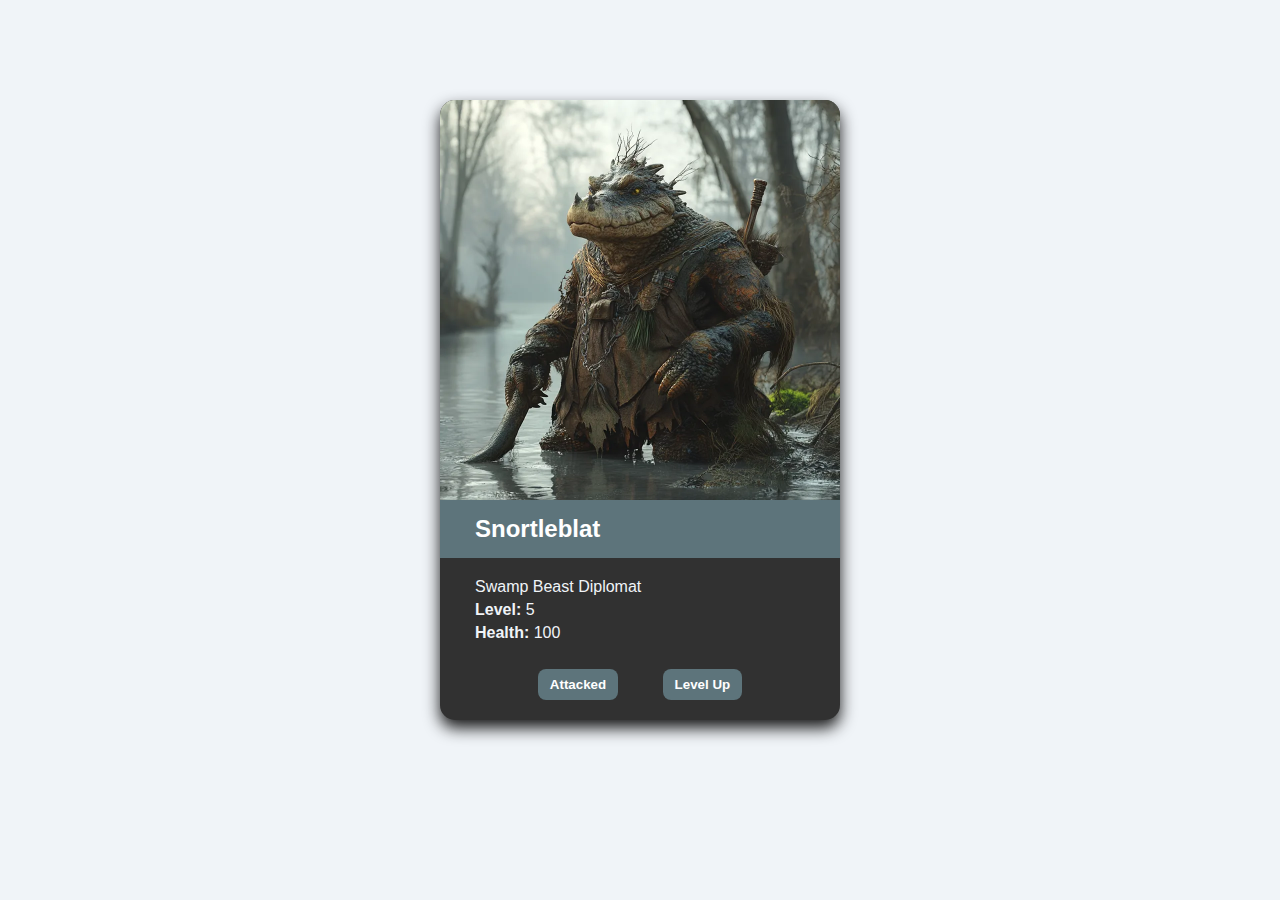
<file: charactercard/index.html>
<!DOCTYPE html>
<html lang="en">

  <head>
    <meta charset="UTF-8">
    <meta name="viewport" content="width=device-width, initial-scale=1.0">
    <title>CharacterCard</title>
    <meta name="Shelby Faerber" content="Author Name">
    <meta name="description" content="chrater card for D&D like scenario">
    <!-- Open Graph (Facebook, LinkedIn, etc.) -->
    <meta property="og:type" content="profile">
    <meta property="og:title" content="Snortleblat - level 5 Swamp Beast Diplomat">
    <meta property="og:description"
      content="Character card featuring Snortleblat with health, level, attack, and level-up interactions.">
    <meta property="og:url" content="https://faerbers.github.io/wdd131/charactercard/index.html">
    <meta property="og:image"
      content="https://faerbers.github.io/wdd131/charactercard/images/snortleblat.webp">
    <meta property="og:image:width" content="1200">
    <meta property="og:image:height" content="630">
    <meta property="og:image:alt" content="Snortleblat the Swamp Beast Diplomat">
    <!-- Twitter Card -->
    <meta name="twitter:card" content="summary_large_image">
    <meta name="twitter:title" content="Snortleblat: Swamp Beast Diplomat Character Card">
    <meta name="twitter:description"
      content="Interactive D&D-style character card: level up, take damage, and watch Snortleblat in action!">
    <meta name="twitter:image"
      content="https://faerbers.github.io/wdd131/charactercard/images/snortleblat.webp">
    <!-- One favicon (ICO works everywhere) -->
    <link rel="icon" href="images/favicon.png">
    <!-- One Apple Touch Icon (iOS home screen) -->
    <link rel="apple-touch-icon" href="images/apple-touch-icon.jfif">
    <!--styles and js-->
    <link href="styles.css" rel="stylesheet">
    <script defer src='character.js'></script>
  </head>

  <body>
    <div class="card">
      <img class='image' src="images/snortleblat.webp" alt="snortleblat">
      <h1 class="name"></h1>
        <div class="stats">
            <p id="class"></p>
            <p><strong>Level:</strong> <span id="level-number"></span></p>
            <p><strong>Health:</strong> <span id="health-number"></span></p>
        </div>
      <div class="buttons">
        <button>Attacked</button>
        <button>Level Up</button>
      </div>
    </div>
  </body>

</html>
</file>
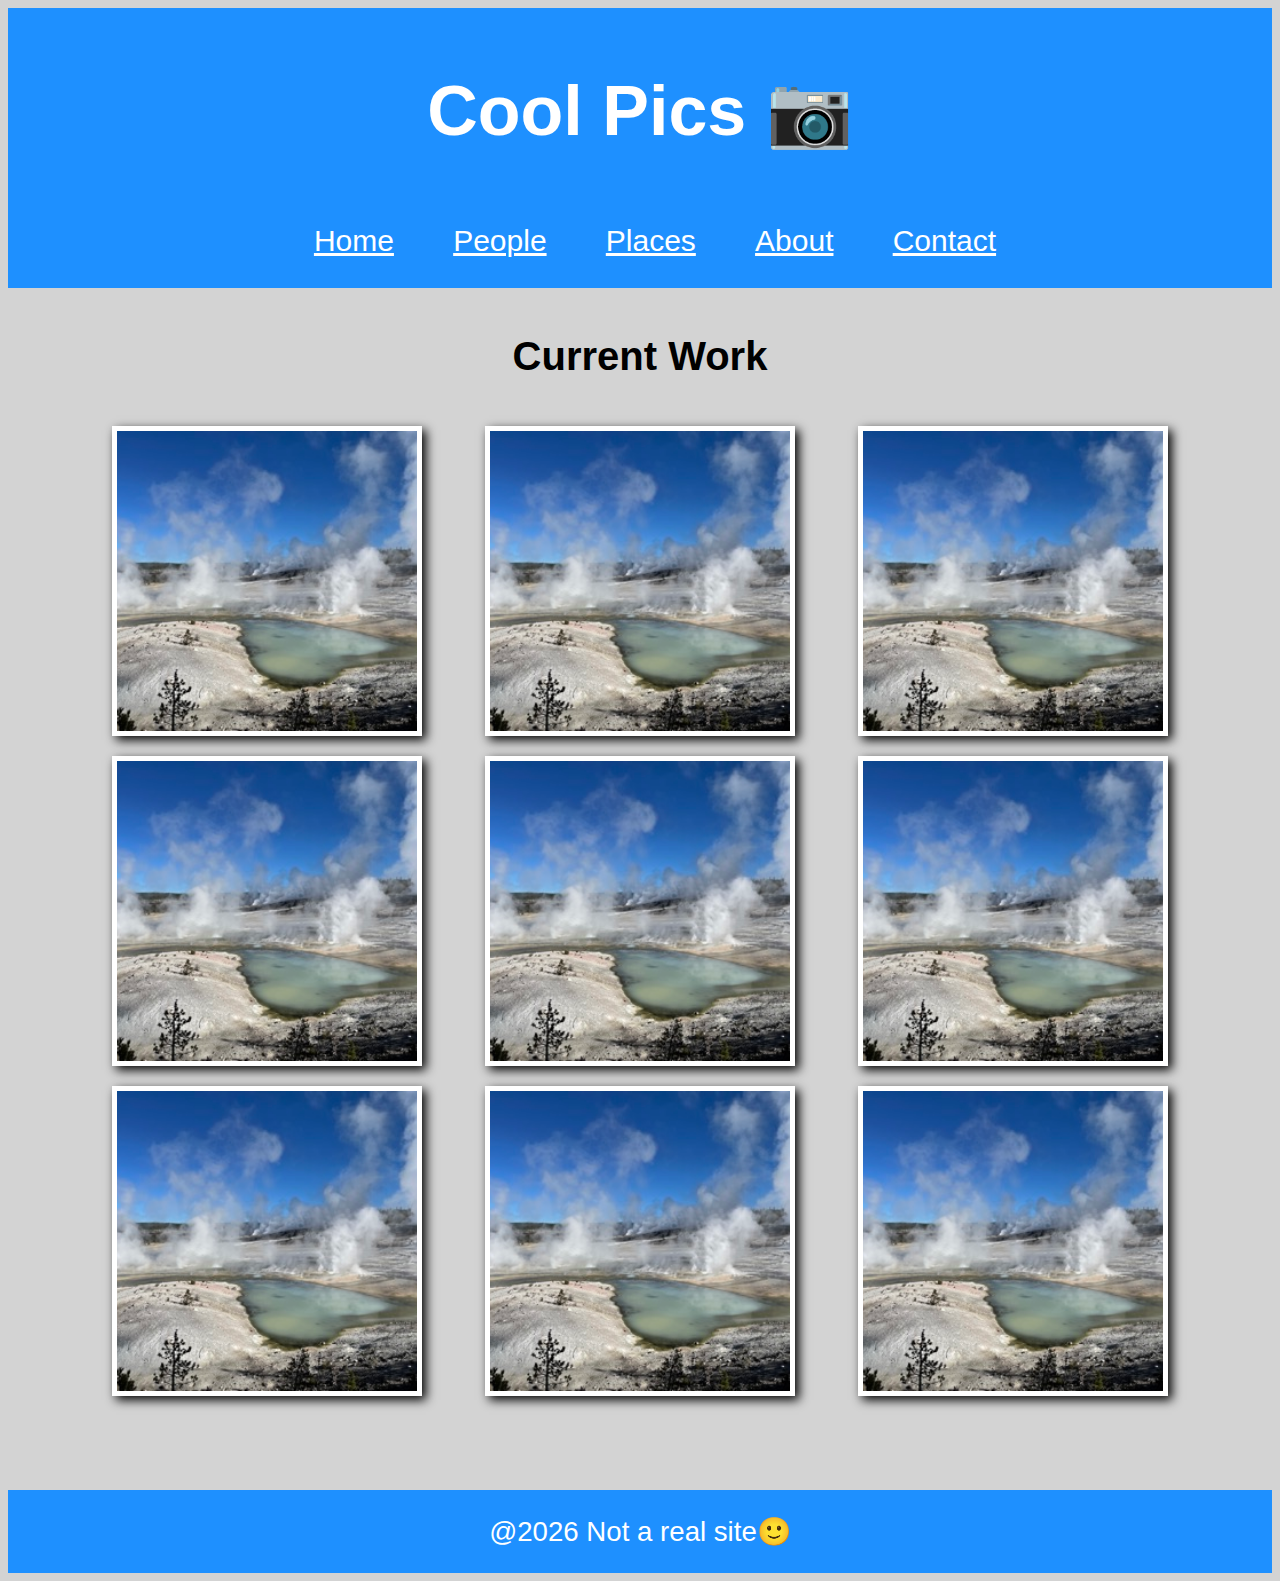
<file: coolpics/index.html>
<!DOCTYPE html>
<html lang="en">

  <head>
    <meta charset="UTF-8">
    <meta name="viewport" content="width=device-width, initial-scale=1.0">
    <title>Prove Responsive Design</title>
    <link rel="stylesheet" href="styles.css">
    <script src="coolpic.js" defer></script>
  </head>

  <body>
    <header>
      <h1 id="cool">Cool Pics 📷</h1>

      <button class="menu-btn">Menu</button>
      <nav class="hide">
        <a href="#">Home</a>
        <a href="#">People</a>
        <a href="#">Places</a>
        <a href="#">About</a>
        <a href="#">Contact</a>
      </nav>
    </header>

    <main class="gallery">
      <h1 id="header_work">Current Work</h1>

      <img src="images/norris-sm.jpg" alt="cool_pic">

      <img src="images/norris-sm.jpg" alt="cool_pic">

      <img src="images/norris-sm.jpg" alt="cool_pic">

      <img src="images/norris-sm.jpg" alt="cool_pic">

      <img src="images/norris-sm.jpg" alt="cool_pic">

      <img src="images/norris-sm.jpg" alt="cool_pic">

      <img src="images/norris-sm.jpg" alt="cool_pic">

      <img src="images/norris-sm.jpg" alt="cool_pic">

      <img src="images/norris-sm.jpg" alt="cool_pic">
      <!--I agree this is werid but it was the only I found to work
      with JS without messing up original HTML and CSS-->
    </main>
    <footer>@2026 Not a real site🙂</footer>

    <dialog>
      <img alt="image_to_add"><!--HTML flagged empty img but is remedied by JS-->
      <button class="close-viewer">X</button>
    </dialog>
    
  </body>

</html>
</file>
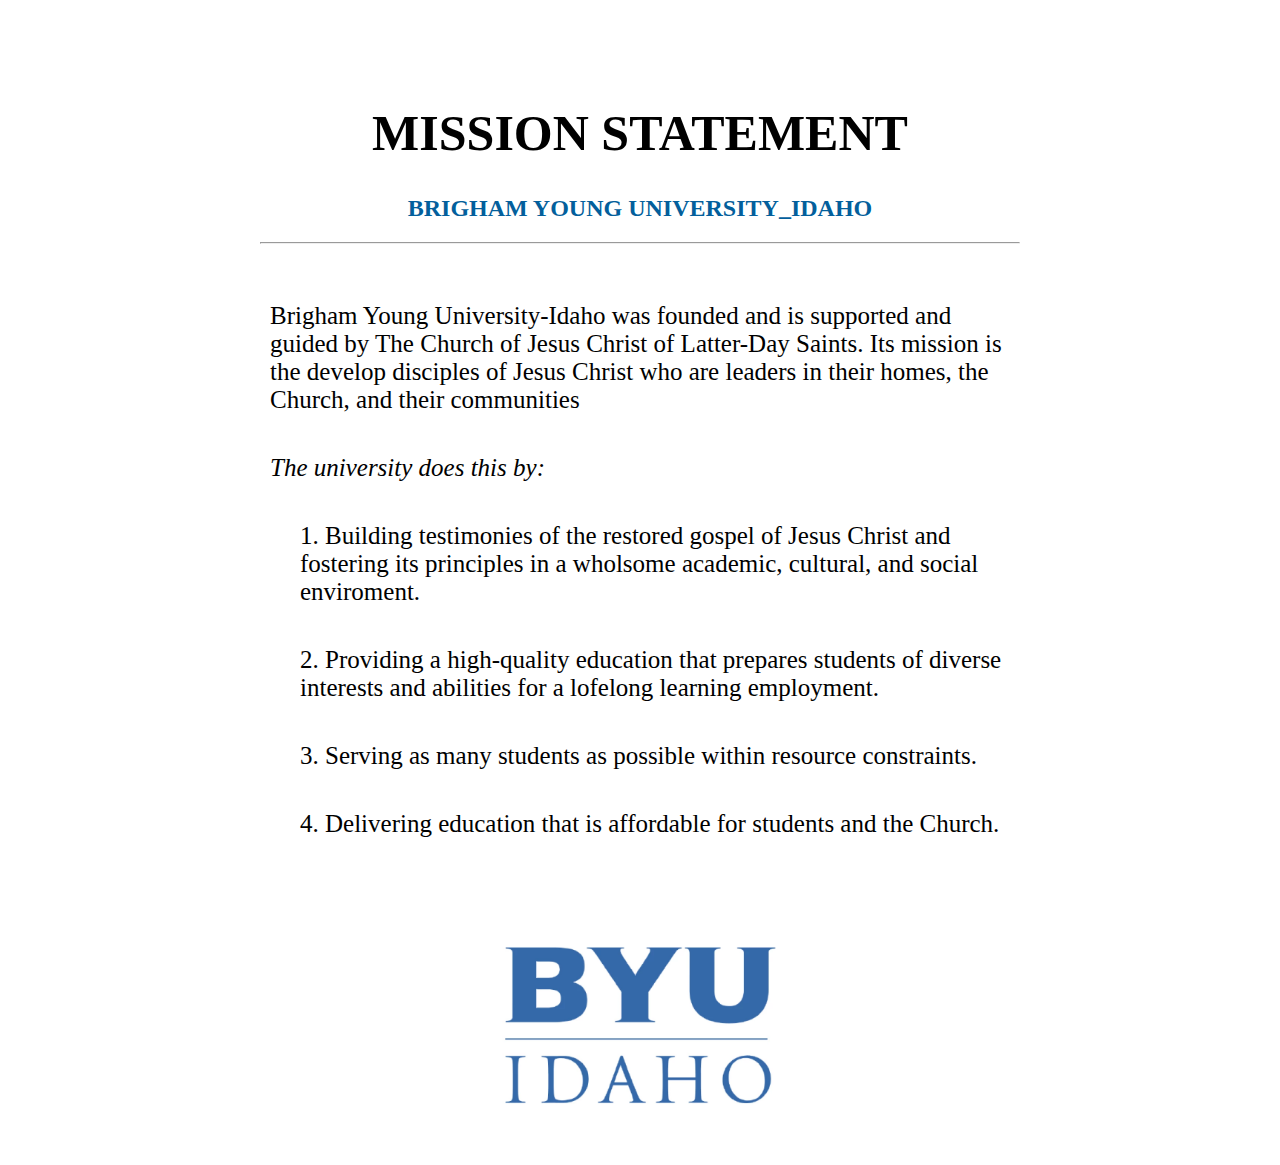
<file: mission/index.html>
<!DOCTYPE html>
<html lang="en">
<head>
    <meta charset="UTF-8">
    <meta name="viewport" content="width=device-width, initial-scale=1.0">
    <meta name="description" content="Mission statemetn of BYUI">
    <meta name="author" content="Shelby Faerber">
    <title>Mission Statement</title>
    <link href="style.css" rel="stylesheet">
</head>
<body>
    <h1>MISSION STATEMENT</h1>
    <h2>BRIGHAM YOUNG UNIVERSITY_IDAHO</h2>
    <hr>

        <p>Brigham Young University-Idaho was founded and is supported and guided by The Church of Jesus Christ of Latter-Day Saints. Its mission is the develop disciples of Jesus Christ who are leaders in their homes, the Church, and their communities
        </p>
        <p class="italic">The university does this by:</p>
 
        <li>1. Building testimonies of the restored gospel of Jesus Christ and fostering its principles in a wholsome academic, cultural, and social enviroment.</li>
        <li>2. Providing a high-quality education that prepares students of diverse interests and abilities for a lofelong learning employment.</li>
        <li>3. Serving as many students as possible within resource constraints.</li>
        <li>4. Delivering education that is affordable for students and the Church.</li>
    
    <img src="byui-logo-blue.webp" alt="BYUI_Logo">
</body>
</html>
</file>
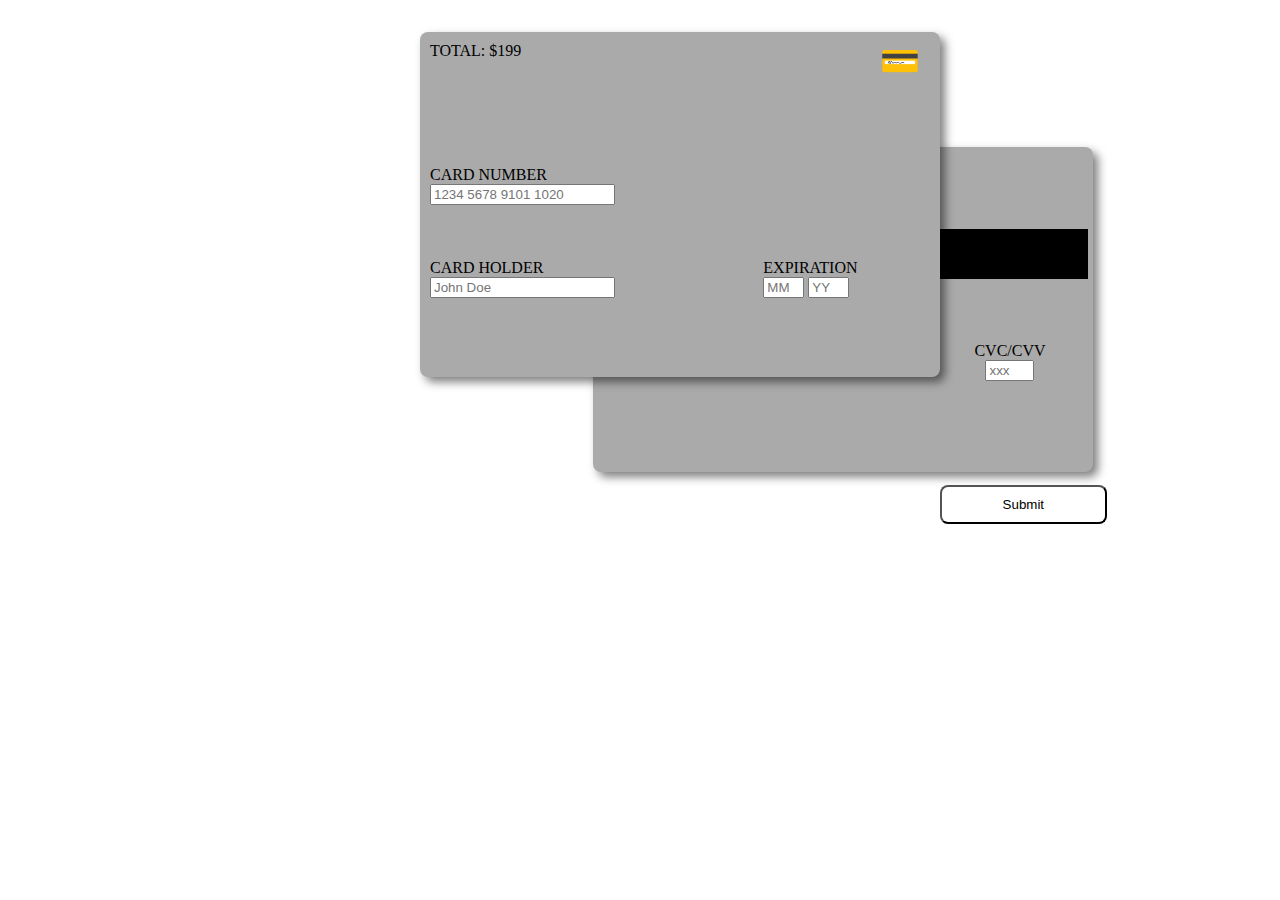
<file: creditcard/card.html>
<!DOCTYPE html>
<html lang="en">

  <head>
    <meta charset="UTF-8">
    <meta name="viewport" content="width=device-width, initial-scale=1.0">
    <title>Document</title>
    <meta name="Shelby Faerber" content="Author Name">
    <meta name="description" content="Form page that looks like a credit card">
    <link href="card.css" rel="stylesheet">
    <script defer src='card.js'></script>
  </head>

  <body>
    <main>
      <section class="errors"></section>
      <form id="credit-card">
        <div class="front">
            <div class="total-cost">TOTAL: $199</div>
            <div class="logo">💳</div>
          <p id="creditCardNumberContainer" class="cardnumbers" role="region"
            aria-labelledby="creditCardLabel">
            <label id="creditCardLabel" for="creditCardNumber">CARD NUMBER</label>
            <input type="text" id="creditCardNumber" name="creditCardNumber" pattern="[0-9]{16}"
              placeholder="1234 5678 9101 1020" required>
          </p>

            <div class="name-input">
              <label for="fullName">CARD HOLDER</label>
              <input type="text" id="fullName" name="fullName" placeholder="John Doe" required>
            </div>
            <div class="date-input"><!--Errors in 35,36,28. But give accessibility that all below is expDate-->
              <label for="expirationDate">EXPIRATION</label>
              <input type="text" id="month" size="2" name="expMonth" placeholder="MM"
                aria-labelledby="expirationDate" required>
              <input type="text" id="year" size="2" name="expYear" placeholder="YY"
                aria-labelledby="expirationDate" required>
            </div>

        </div>
        <div class="back">
          <div class="stripe"></div>
          <div class="CVC-group">
            <label for="cvc">CVC/CVV</label>
            <input type="tel" size="3" maxlength="3" id="cvc" placeholder="xxx" required>
          </div>
        </div>
        <button type="submit">Submit</button>
      </form>
    </main>
  </body>

</html>
</file>
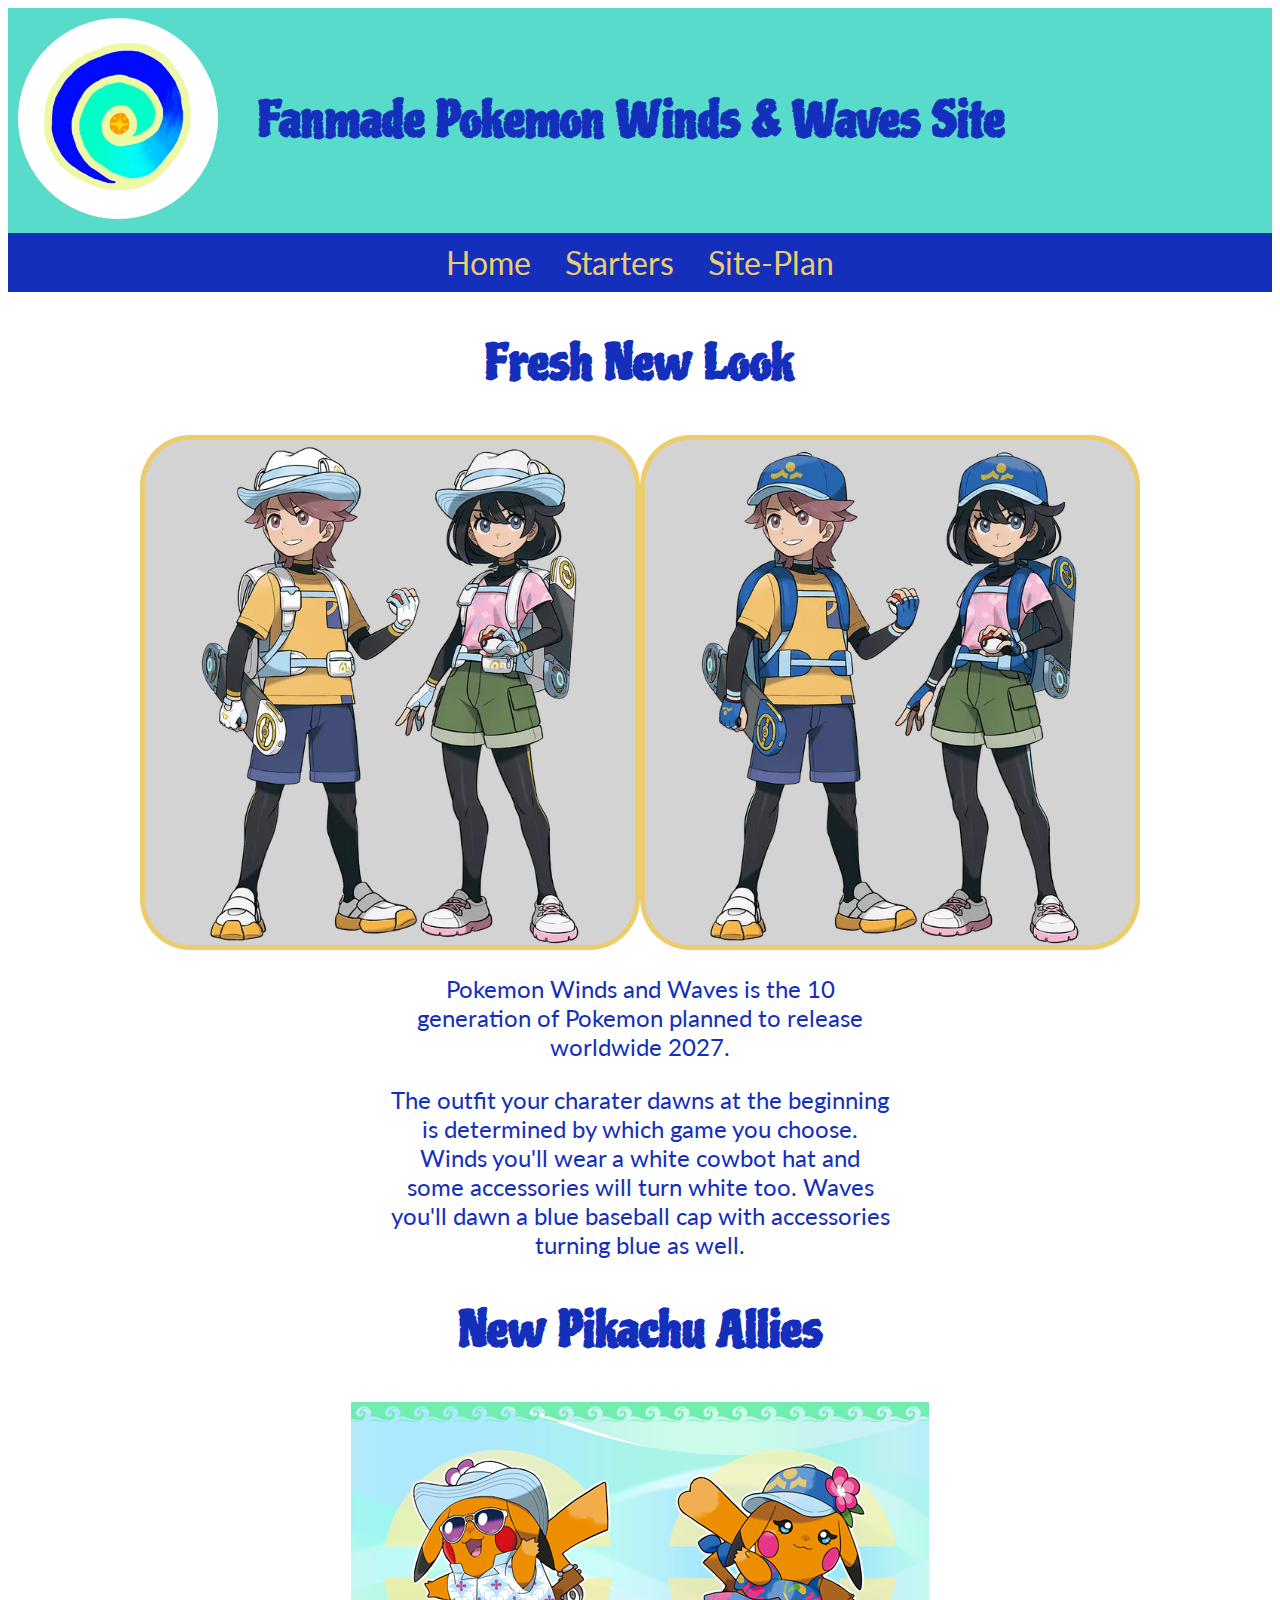
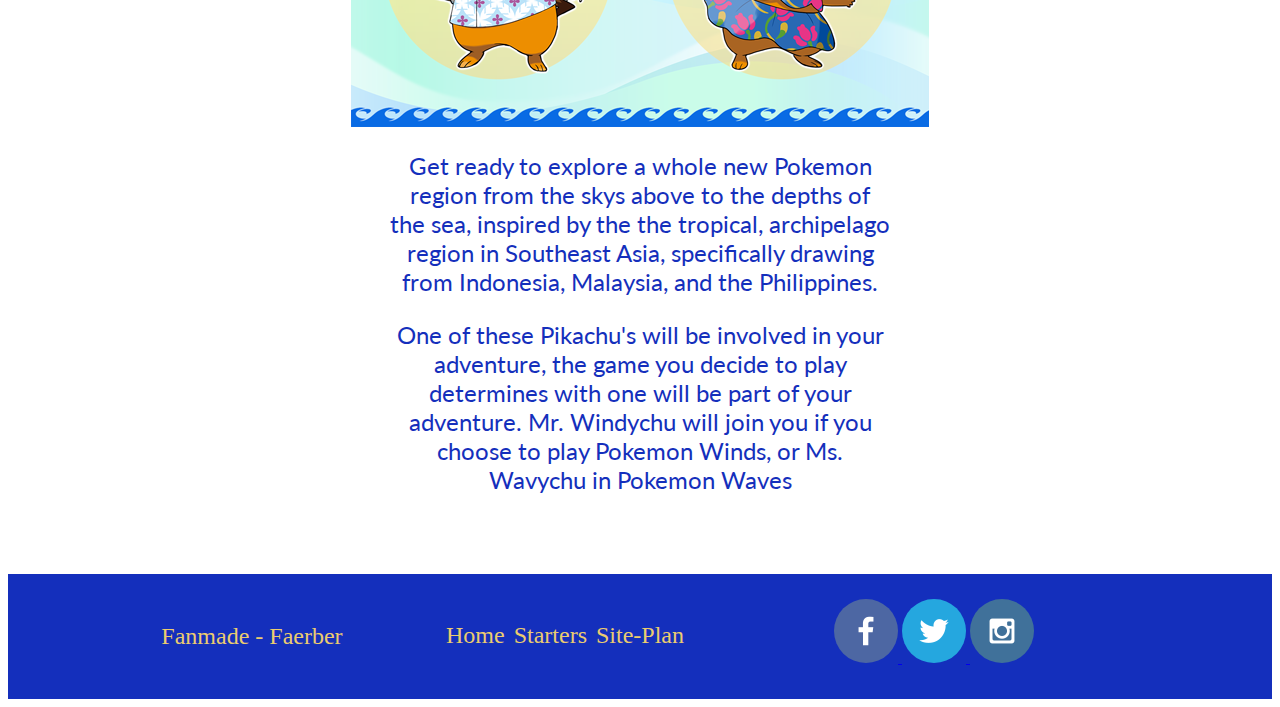
<file: personal-folder/home.html>
<!DOCTYPE html>
<html lang="en">

  <head>
    <meta charset="UTF-8">
    <meta name="viewport" content="width=device-width, initial-scale=1.0">
    <title>Pokemon Winds & Waves</title>
    <meta name="Shelby Faerber" content="Author Name">
    <meta name="description" content="Home page for fanmade site for Pokemon Winds and Waves">
    <!-- Open Graph (Facebook, LinkedIn, etc.) -->
    <meta property="og:type" content="website">
    <meta property="og:title" content="Pokemon Winds and Waves">
    <meta property="og:description"
      content="Taking about the new upcoming Pokemon game Winds and Waves.">
    <meta property="og:url" content="https://faerbers.github.io/wdd131/personal-folder/home.html">
    <meta property="og:image"
      content="https://faerbers.github.io/wdd131/personal-folder/images/personal-logo">
    <meta property="og:image:width" content="1200">
    <meta property="og:image:height" content="630">
    <meta property="og:image:alt" content="Personal Logo">
    <!-- Twitter Card -->
    <meta name="twitter:card" content="summary">
    <meta name="twitter:title" content="Pokemon Winds and Waves">
    <meta name="twitter:description"
      content="Taking about the new upcoming Pokemon game Winds and Waves.">
    <meta name="twitter:image"
      content="https://faerbers.github.io/wdd131/personal-folder/images/personal-logo">
    <!-- One favicon (ICO works everywhere) -->
    <link rel="icon" href="images/pokeball-icon.webp">
    <!-- One Apple Touch Icon (iOS home screen) -->
    <link rel="apple-touch-icon" href="images/pokeball-icon.webp">
    <!--styles and js-->
    <script defer src='pokemon.js'></script>
    <link rel="stylesheet" href="pokemon.css">
  </head>

  <body>
    <header>
      <div id="top-header">
        <a id="logo-link" href="home.html">
          <img class="logo" src="images/personal-logo.jpg" alt="personal-logo">
        </a>
        <h1>Fanmade Pokemon Winds & Waves Site</h1>
      </div>
      <nav>
        <a href="home.html">Home</a>
        <a href="starters.html">Starters</a>
        <a href="site-plan.html">Site-Plan</a>
      </nav>
    </header>
    <main>

      <div class="trainers">
        <h2>Fresh New Look</h2>
        <div class="trainer-pic">
          <img id="wind-trainer" src="images/winds-trainer.webp" alt="winds-trainer">
          <img id="waves-trainer" src="images/waves-trainer.webp" alt="waves-trainer">
        </div>
        <p>Pokemon Winds and Waves is the 10 generation of Pokemon planned to release worldwide
          2027.</p>
        <p>The outfit your charater dawns at the beginning is determined by which game you choose.
          Winds you'll wear a white cowbot hat and some accessories will turn white too. Waves
          you'll dawn a blue baseball cap with accessories turning blue as well.</p>
      </div>
      <div class="pikachus">
        <h2>New Pikachu Allies</h2>
        <img id="pikachus" src="images/pikachus.png" alt="Mr. Windychu & Mrs. Wavychu">
        <p>Get ready to explore a whole new Pokemon region from the skys above to the depths of the
          sea, inspired by the the tropical, archipelago region in Southeast Asia, specifically
          drawing from Indonesia, Malaysia, and the Philippines.</p>
        <p>One of these Pikachu's will be involved in your adventure, the game you decide to play
          determines with one will be part of your adventure. Mr. Windychu will join you if you
          choose to play Pokemon Winds, or Ms. Wavychu in Pokemon Waves</p>
      </div>
    </main>
    <footer>
      <div class="footer-content">
        <p>Fanmade - Faerber </p>
        <div class="footer-nav">
          <a href="home.html">Home</a>
          <a href="starters.html">Starters</a>
          <a href="site-plan.html">Site-Plan</a>
        </div>
        <div class="social">
          <a href="https://facebook.com" target="_blank">
            <img src="images/facebook.png" alt="fb icon">
          </a>
          <a href="https://twitter.com" target="_blank">
            <img src="images/twitter.png" alt="twitter icon">
          </a>
          <a href="https://instagram.com" target="_blank">
            <img src="images/instagram.png" alt="instagram icon">
          </a>
        </div>
      </div>
    </footer>
  </body>

</html>
</file>
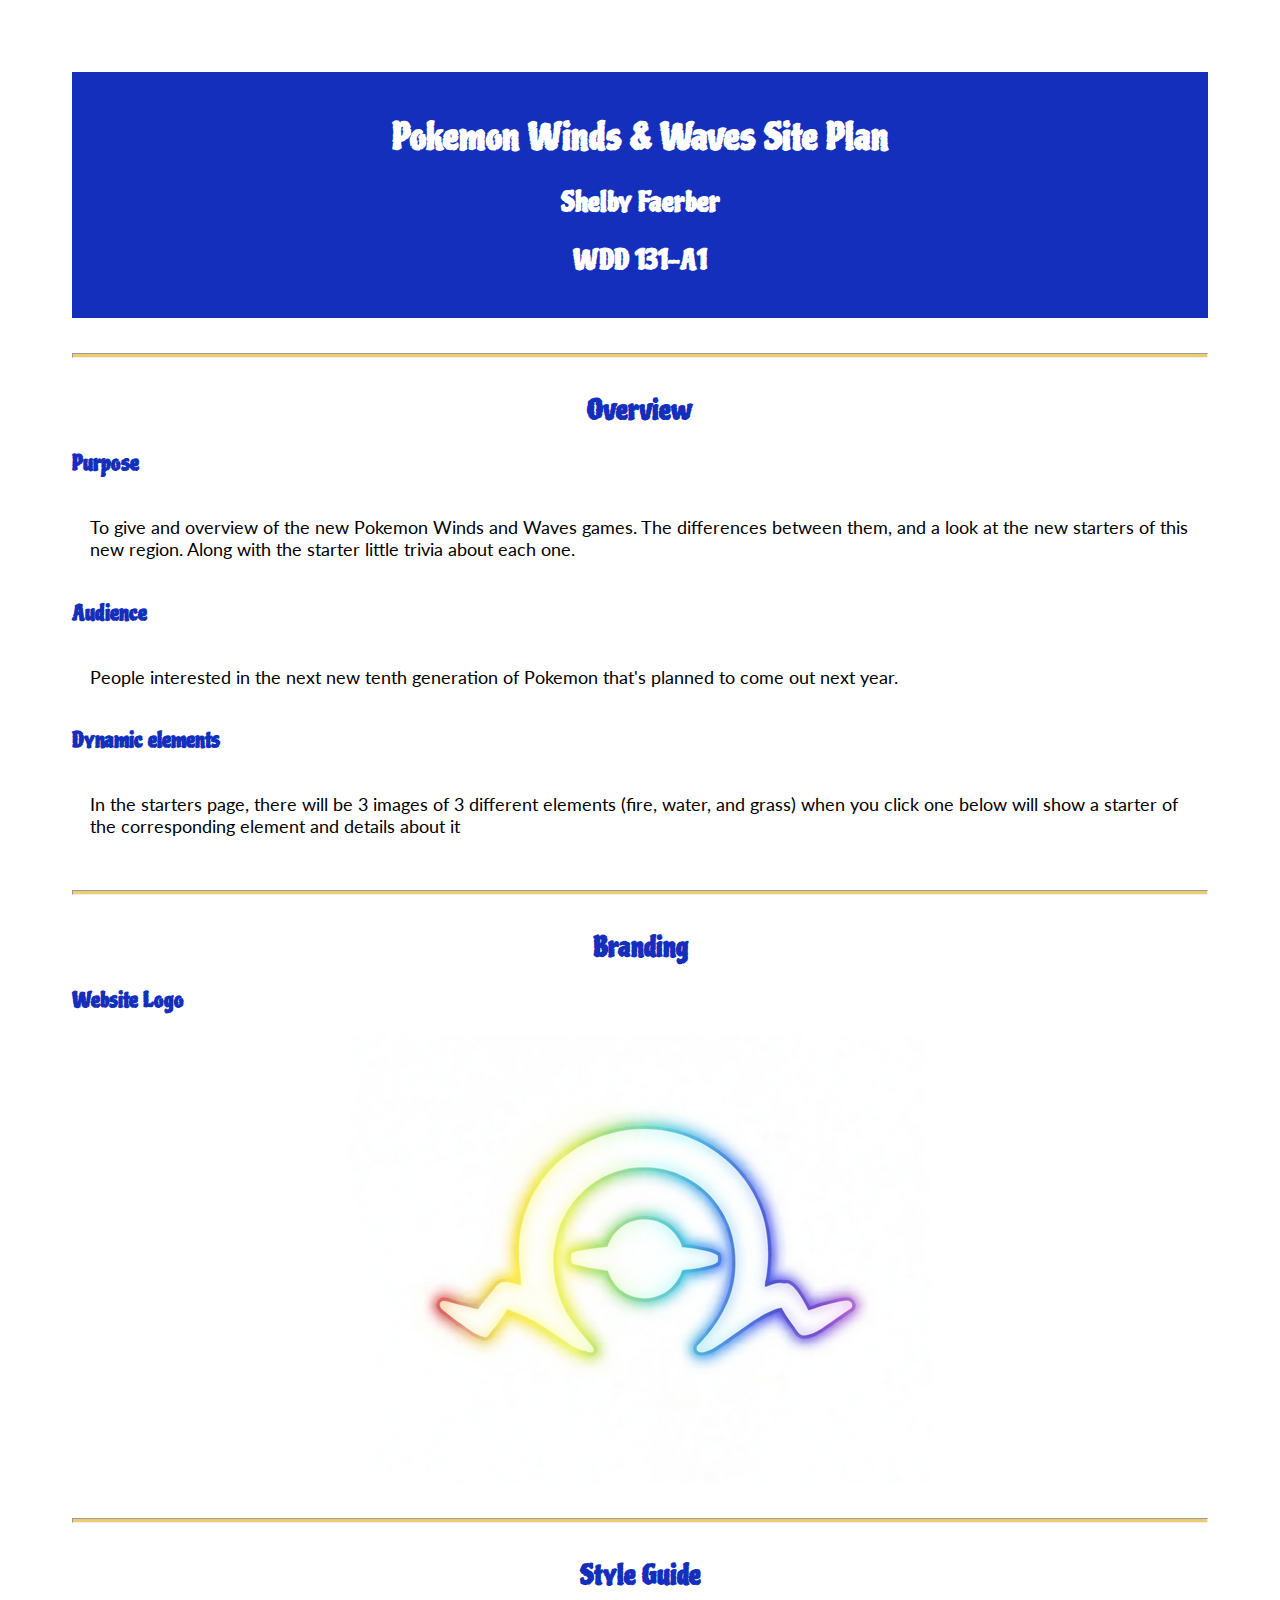
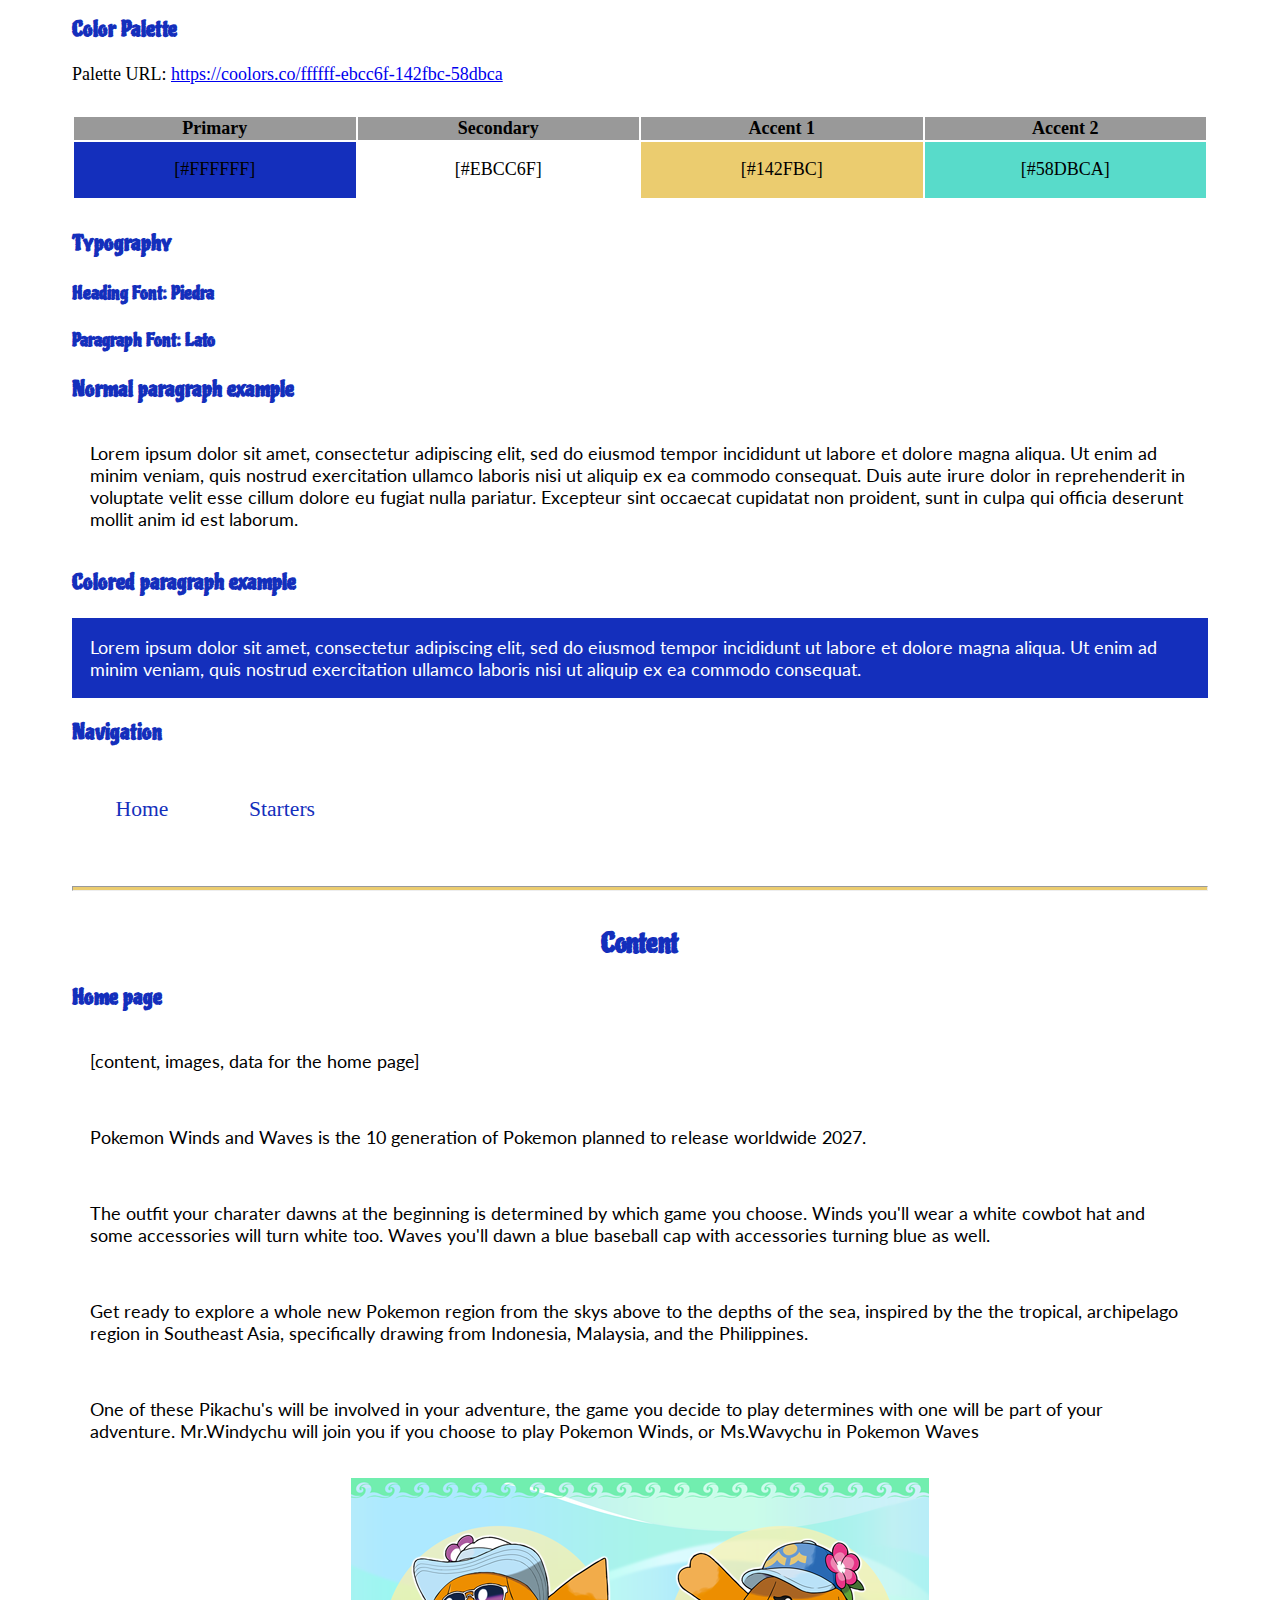
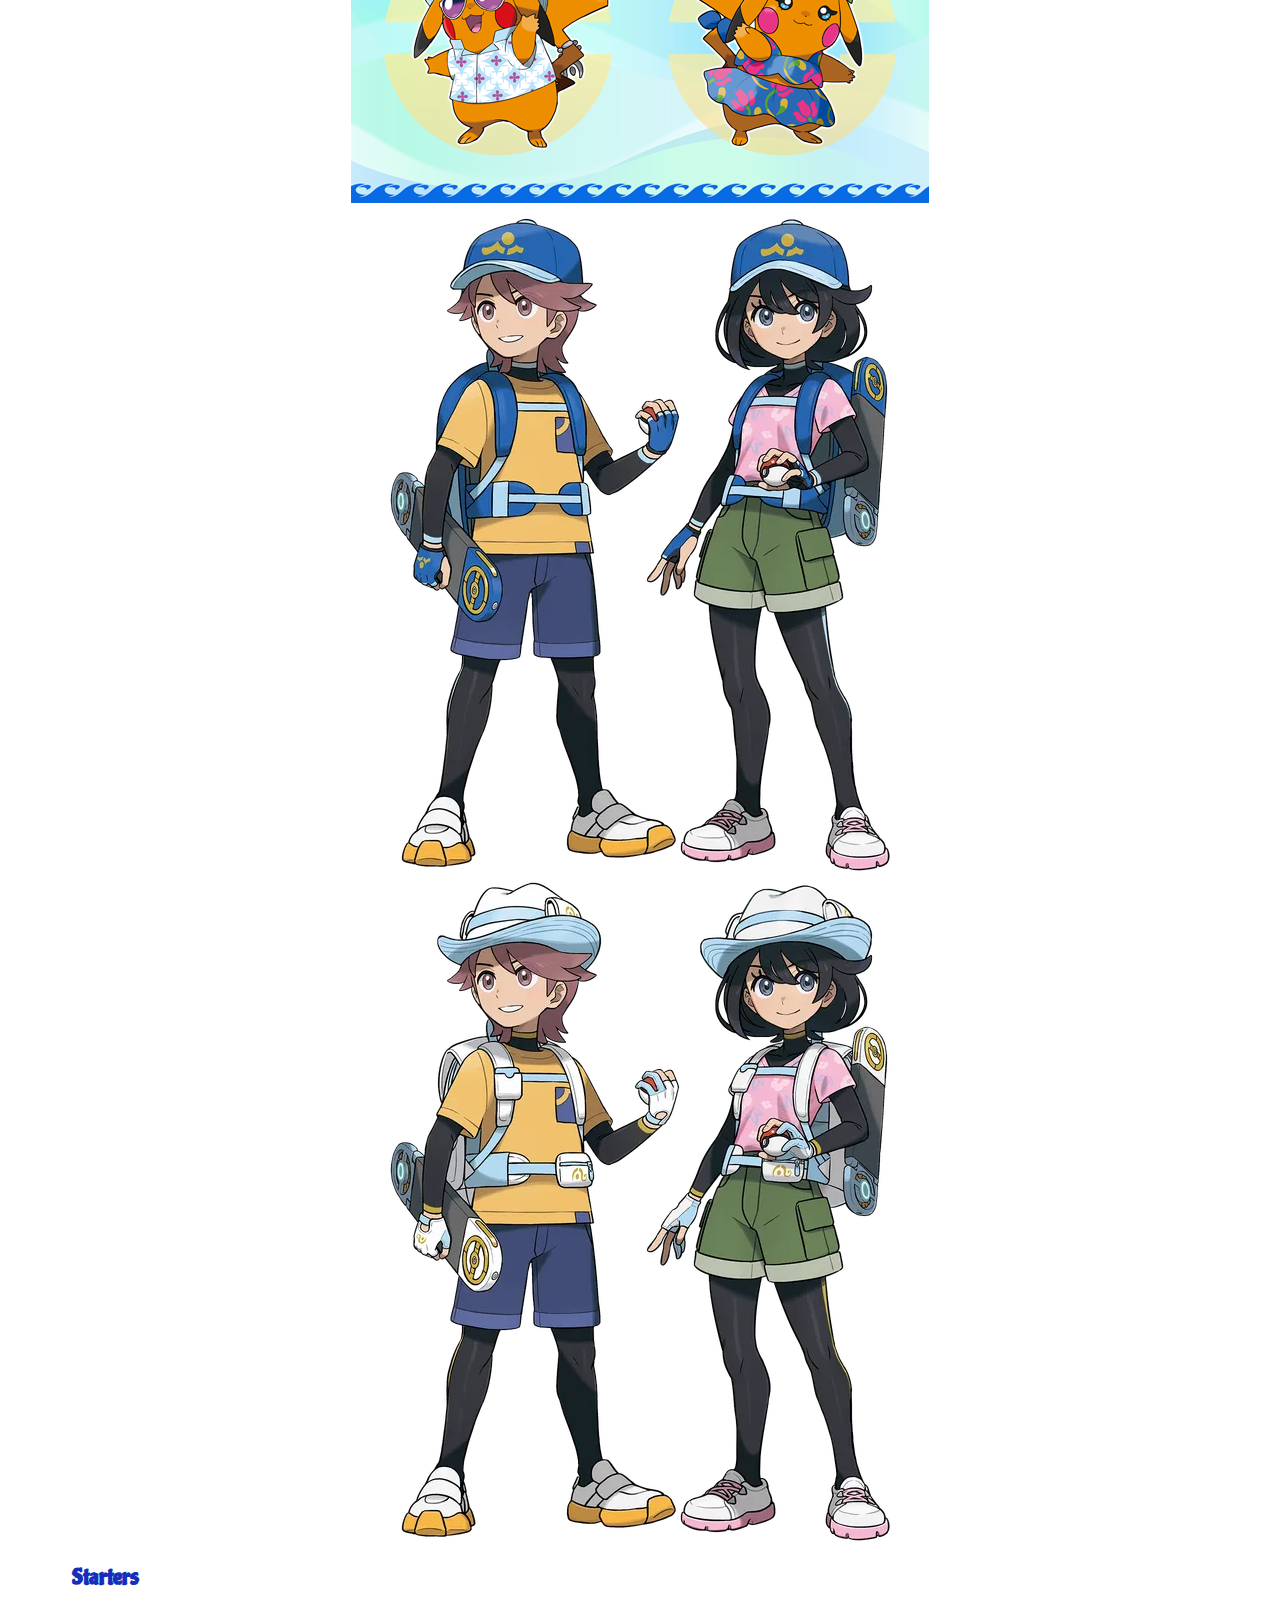
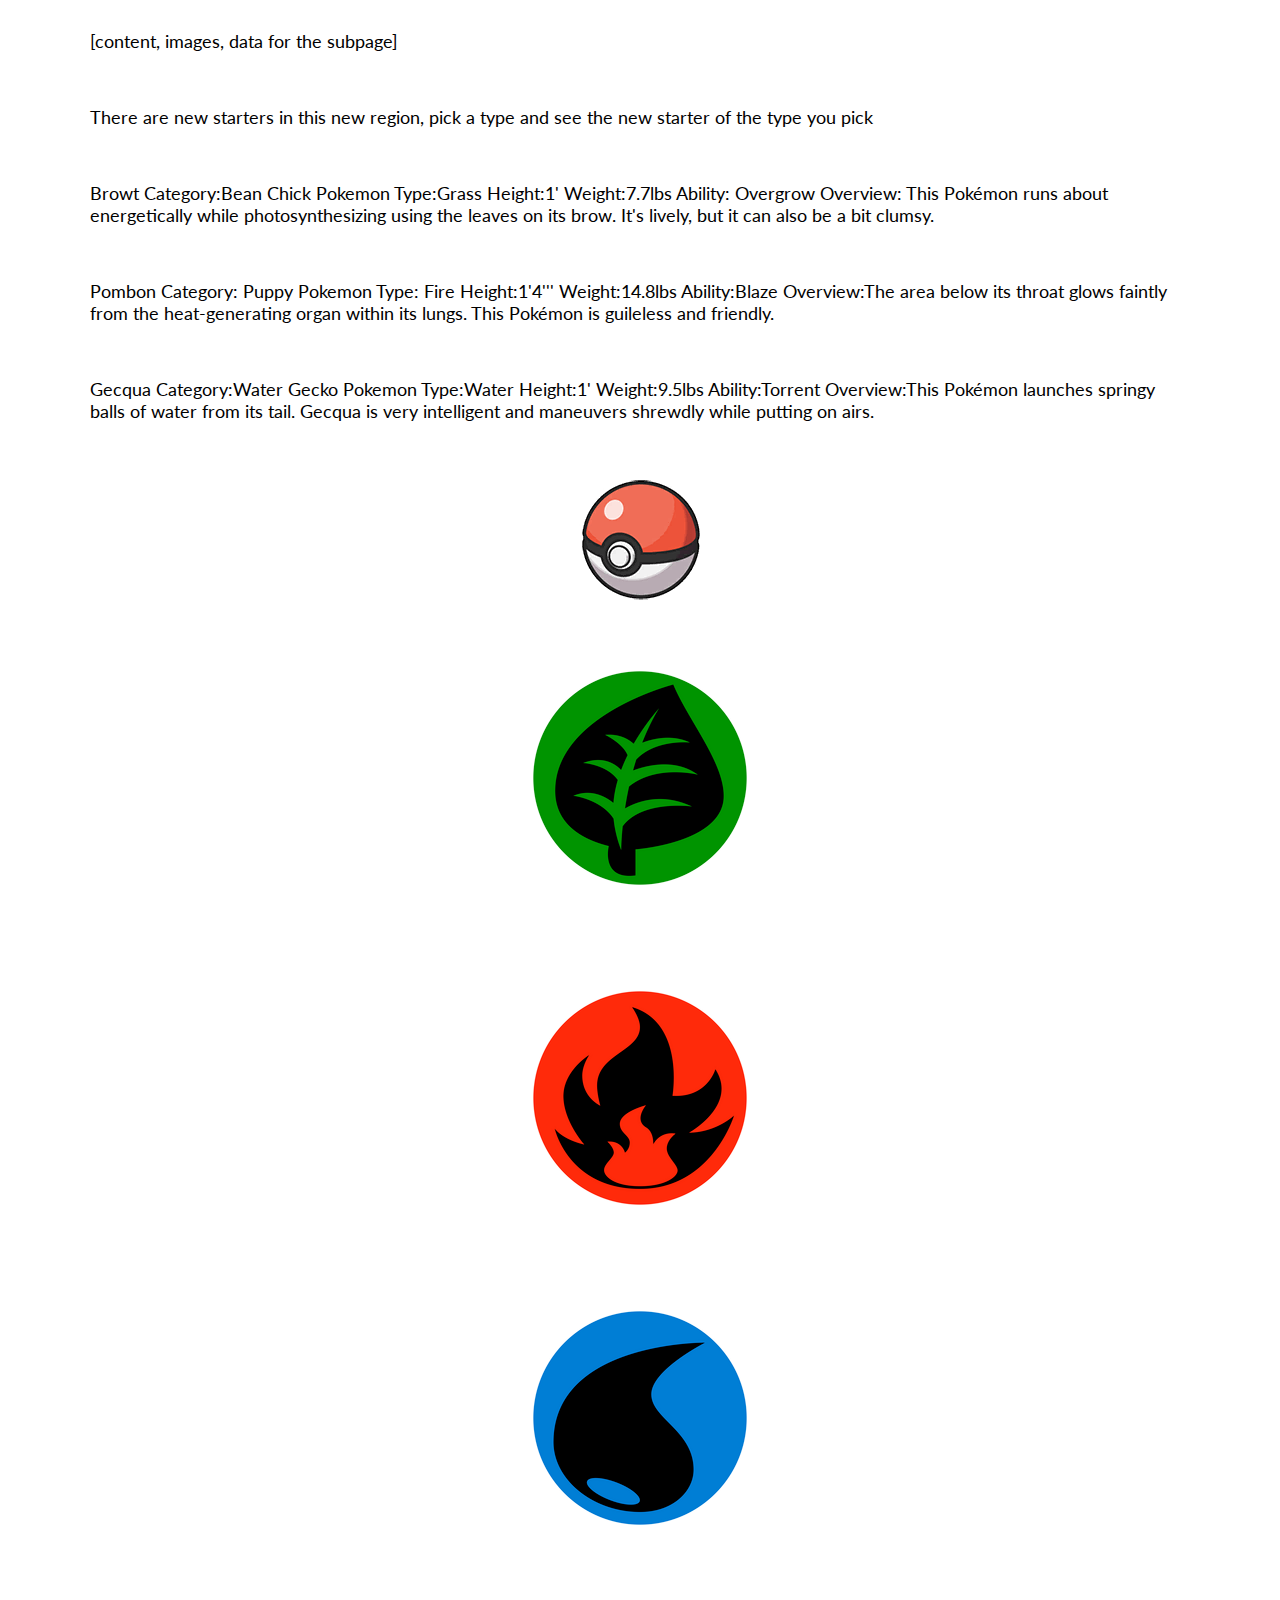
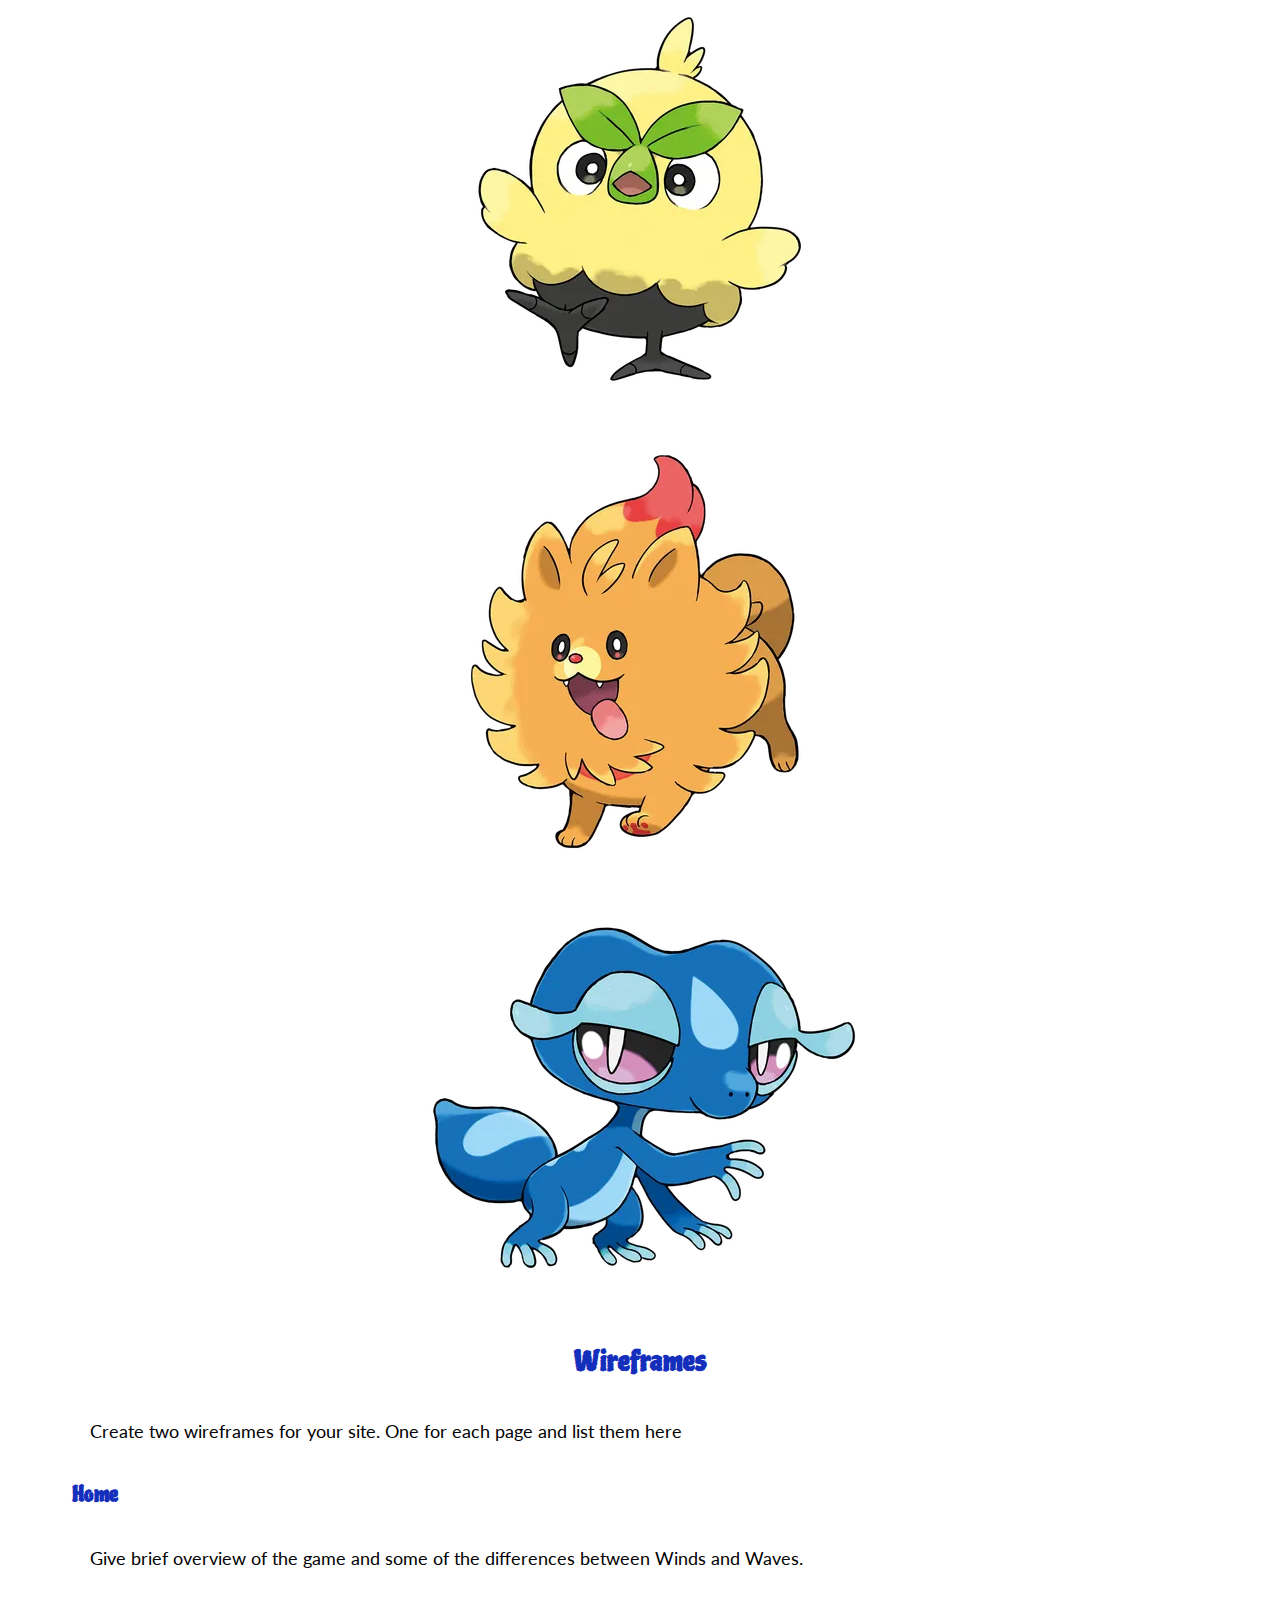
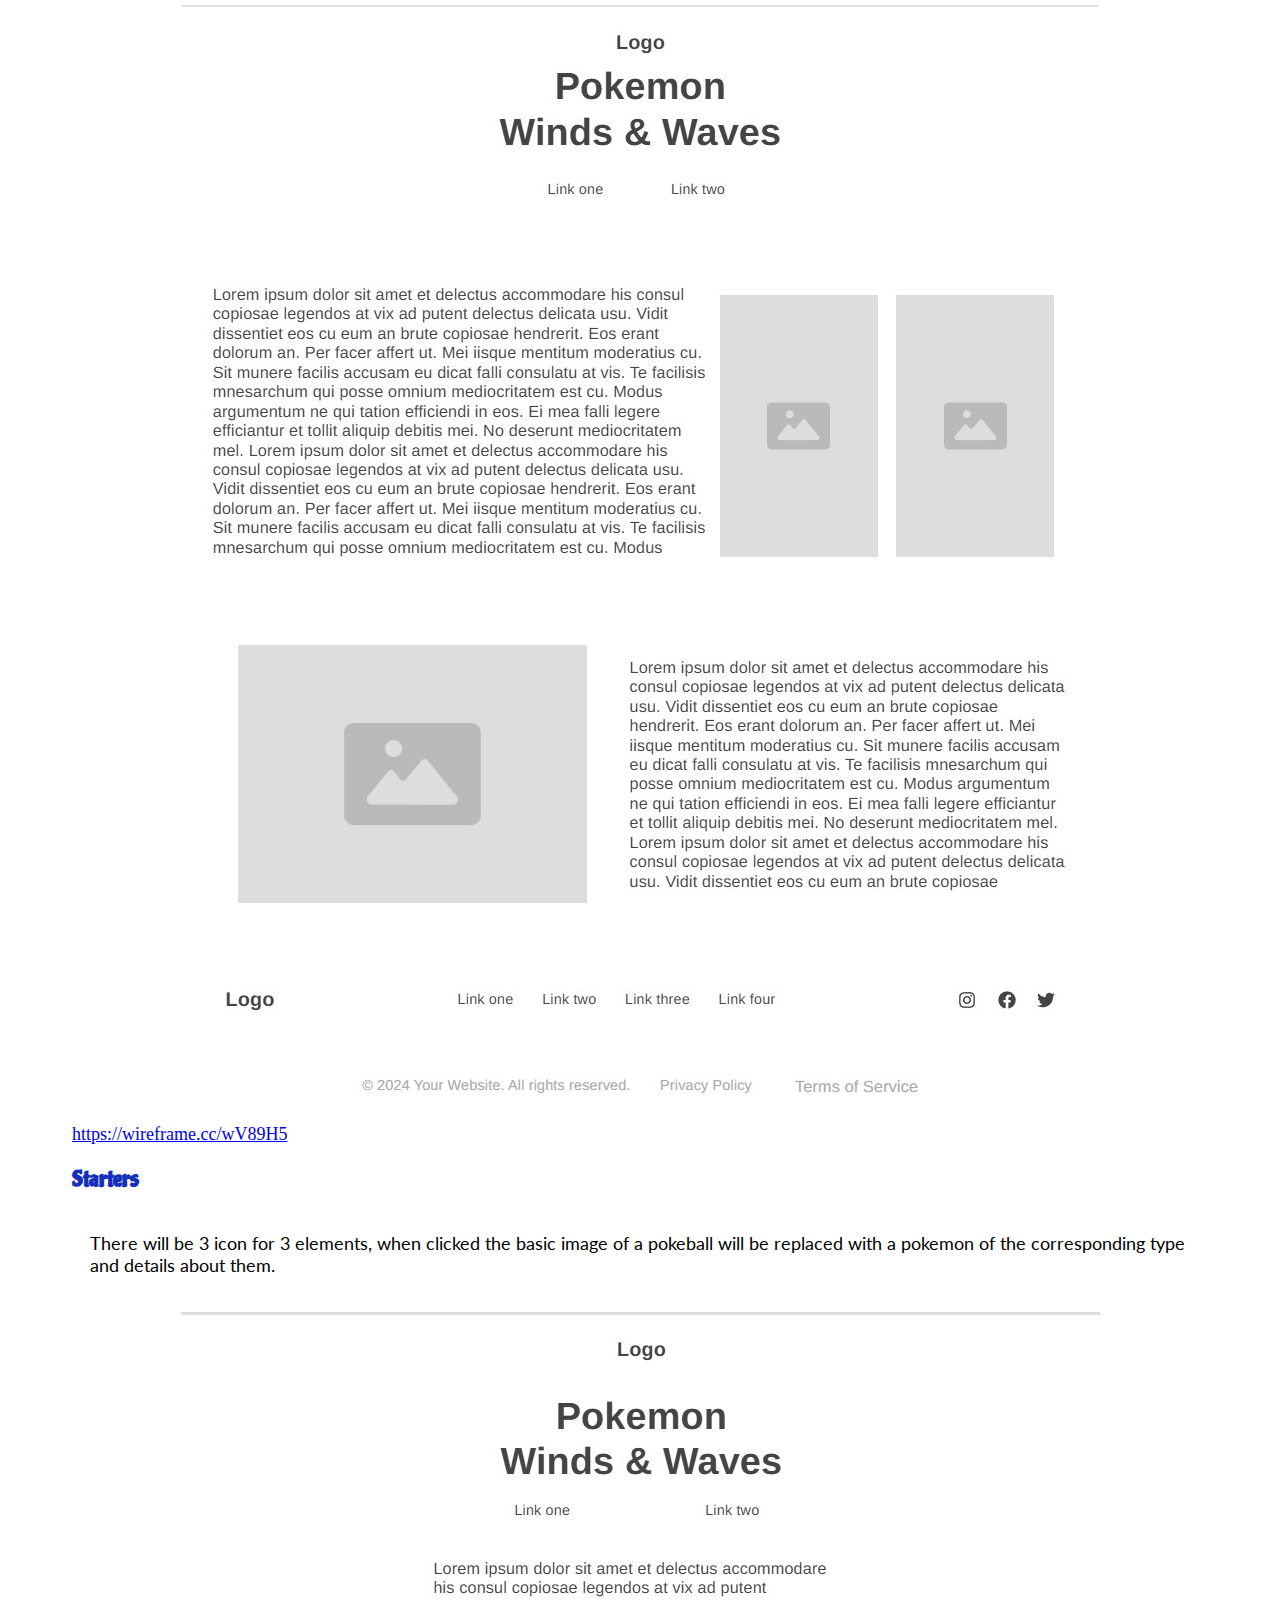
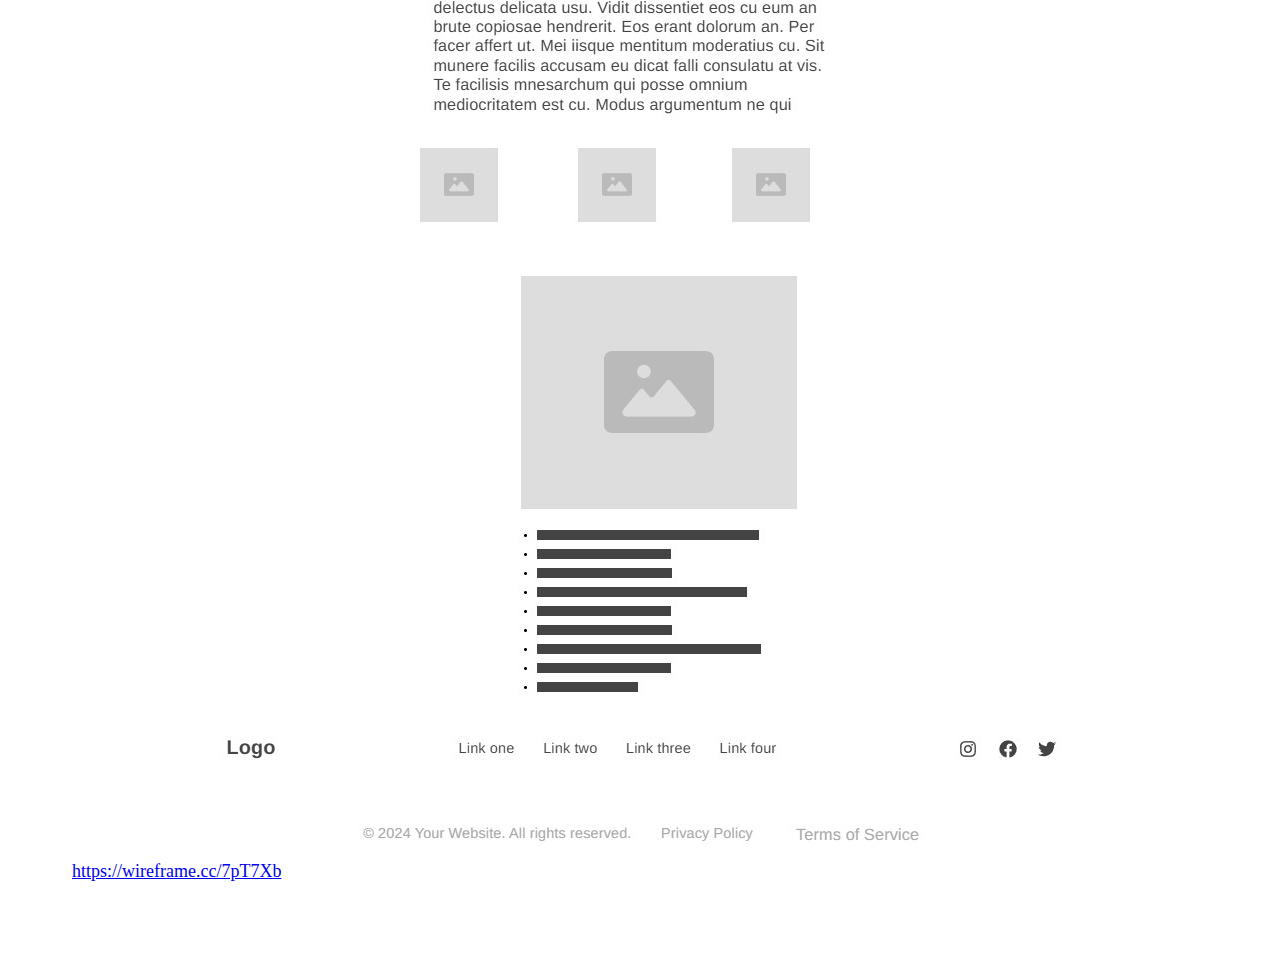
<file: personal-folder/site-plan.html>
<!DOCTYPE html>
<html lang="en">
<head>
    <meta charset="UTF-8">
    <meta name="viewport" content="width=device-width, initial-scale=1.0">
    <title>site-plan</title>
    <meta name="Shelby Faerber" content="Author Name">
    <meta name="description" content="site plan for final">
	<link rel="icon" href="images/pokeball-icon.webp">
    <link rel="stylesheet" href="styles.css">
</head>

<body>
		<header>
			<h1>Pokemon Winds & Waves Site Plan</h1>
			<h2>Shelby Faerber</h2>
			<h2>WDD 131-A1</h2>
			<!-- In the header above, add the name or your site, your name and class number. For example if you are in section 3 you would put WDD 131.03 -->
		</header>
		<main>
			<!-- ------------------------Steps 2-3------------------------------ -->
			<hr>
			<h2>Overview</h2>
			<h3>Purpose</h3>
			<p>To give and overview of the new Pokemon Winds and Waves games.
				The differences between them, and a look at the new starters of this new region.
				Along with the starter little trivia about each one.</p>
			<!-- change this -->

			<h3>Audience</h3>
			<p>People interested in the next new tenth generation of Pokemon that's planned to come out next year.</p>
			<!-- change this -->

			<h3>Dynamic elements</h3>
			<p>In the starters page, there will be 3 images of 3 different elements (fire, water, and grass) 
				when you click one below will show a starter of the corresponding element and details about it</p>
			<!-- change this -->

			<hr>
			<h2>Branding</h2>
			<h3>Website Logo</h3>
			<!-- Replace this with some sort of logo for your site.  A logo can be as simple as the name of your site in a nice font :) -->
			<img src="images/PokeLogo.png" alt="Logo image">
			<hr>
			<h2>Style Guide</h2>

			<!-- ------------------------Steps 4-8------------------------------ -->

			<h3>Color Palette</h3>
			<!--  The colors you choose for a website are one of the most important decisions you will make. Follow the instructions on the activity in iLearn then return and replace the color codes below with the hex color codes (the 6 digit numbers that show at the bottom of each color) for the colors you have chosen below.  You should have at least 2 colors but do not have to fill in all 4 if you do not need them.  -->

			<!-- Copy and paste the URL to your finished palette below Make sure to paste it into both spots -->
			Palette URL:
			<a href="https://coolors.co/ffffff-ebcc6f-142fbc-58dbca" target="_blank">https://coolors.co/ffffff-ebcc6f-142fbc-58dbca</a>

			<table class="colors">
				<tbody>
					<tr>
						<th>Primary</th>
						<th>Secondary</th>
						<th>Accent 1</th>
						<th>Accent 2</th>
					</tr>
					<!-- Replace the numbers in the boxes below with your hex color codes. Then switch to the site-plan.css file and change your colors there as well. -->
					<tr>
						<td class="primary">[#FFFFFF]</td>
						<td class="secondary">[#EBCC6F]</td>
						<td class="accent1">[#142FBC]</td>
						<td class="accent2">[#58DBCA]</td>
					</tr>
				</tbody>
			</table>

			<!-- ------------------------Step 9------------------------------ -->

			<h3>Typography</h3>
			<!-- Choose a font for your paragraphs (body copy) and headlines. What font(s) have you chosen? Why did you choose what you did?  Make sure to review the list of web safe fonts at W3Schools.org as a starting point.  Think also about which of your colors above you might use for background and font colors. -->

			<h4>
				Heading Font: Piedra
				<!-- change this -->
			</h4>
			<h4>
				Paragraph Font: Lato
				<!-- change this -->
			</h4>
			<h3>Normal paragraph example</h3>
			<p>
				Lorem ipsum dolor sit amet, consectetur adipiscing elit, sed do eiusmod
				tempor incididunt ut labore et dolore magna aliqua. Ut enim ad minim
				veniam, quis nostrud exercitation ullamco laboris nisi ut aliquip ex ea
				commodo consequat. Duis aute irure dolor in reprehenderit in voluptate
				velit esse cillum dolore eu fugiat nulla pariatur. Excepteur sint
				occaecat cupidatat non proident, sunt in culpa qui officia deserunt
				mollit anim id est laborum.
			</p>
			<h3>Colored paragraph example</h3>
			<p class="colored">
				Lorem ipsum dolor sit amet, consectetur adipiscing elit, sed do eiusmod
				tempor incididunt ut labore et dolore magna aliqua. Ut enim ad minim
				veniam, quis nostrud exercitation ullamco laboris nisi ut aliquip ex ea
				commodo consequat.
			</p>

			<!-- ------------------------Step 10------------------------------ -->

			<h3>Navigation</h3>
			<!-- Think about how you want your navigation bar to look. In the site-plan.css file change the colors to your colors to get the look you desire. -->
			<nav>
				<a href="#">Home</a>
				<a href="#">Starters</a>
			</nav>
			<hr>

			<h2>Content</h2>
			<h3>Home page</h3>
			<p>[content, images, data for the home page]</p>
			<p>Pokemon Winds and Waves is the 10 generation of Pokemon planned to release worldwide 2027.</p>
			<p>The outfit your charater dawns at the beginning is determined by which game you choose.
				Winds you'll wear a white cowbot hat and some accessories will turn white too.
				Waves you'll dawn a blue baseball cap with accessories turning blue as well.
			</p>
			<p>Get ready to explore a whole new Pokemon region from the skys above to the depths of the sea,
				inspired by the the tropical, archipelago region in Southeast Asia, 
				specifically drawing from Indonesia, Malaysia, and the Philippines.</p>
			<p>One of these Pikachu's will be involved in your adventure, the game you decide to
				 play determines with one will be part of your adventure. Mr.Windychu will join you if you choose 
				 to play Pokemon Winds, or Ms.Wavychu in Pokemon Waves</p>
			<img src="images/pikachus.png" alt="pikachus">
			<img src="images/wavesTrainer.webp" alt="wavesTrainer">
			<img src="images/windsTrainer.webp" alt="windsTrainer">
			<h3>Starters</h3>
			<p>[content, images, data for the subpage]</p>
			<p>There are new starters in this new region, pick a type and see the new starter of the type you pick</p>
			<p>Browt 
				Category:Bean Chick Pokemon  
				Type:Grass  
				Height:1'  
				Weight:7.7lbs 
				Ability: Overgrow
				Overview: This Pokémon runs about energetically 
				while photosynthesizing using the leaves on its brow. It's lively,
				 but it can also be a bit clumsy.</p>
			<p>Pombon 
				Category: Puppy Pokemon
				Type: Fire 
				Height:1'4'''
				Weight:14.8lbs
				Ability:Blaze
				Overview:The area below its throat glows faintly from the 
				heat-generating organ within its lungs. This Pokémon is 
				guileless and friendly.</p>
			<p>Gecqua
				Category:Water Gecko Pokemon
				Type:Water
				Height:1'
				Weight:9.5lbs
				Ability:Torrent
				Overview:This Pokémon launches springy balls of water from its tail.
				 Gecqua is very intelligent and maneuvers shrewdly while putting on airs.
			</p>
			<img src="images/Pokeball.png" alt="pokeball">
			<img src="images/GrassType.png" alt="Grass type symbol">
			<img src="images/FireType.png" alt="Fire type symbol">
			<img src="images/WaterType.png" alt="Water type symbol">
			<img src="images/browt.webp" alt="browt">
			<img src="images/pombon.webp" alt="pombon">
			<img src="images/gecqua.webp" alt="gecqua">
			<h2>Wireframes</h2>
			<p>
				Create two wireframes for your site. One for each page and list them
				here
			</p>

			<h3>Home</h3>
			<p>
				Give brief overview of the game and some of the differences between Winds and Waves.
			</p>
			
			<img src="images/homepageSitePlan.jpg" alt="home page wireframe">
			<a href="https://wireframe.cc/wV89H5" target="_blank">https://wireframe.cc/wV89H5</a>
			<h3>Starters</h3>
			
			<p>
				There will be 3 icon for 3 elements, when clicked the basic image of a pokeball will be replaced 
				with a pokemon of the corresponding type and details about them.
			</p>
			<img src="images/page2SitePlan.jpg" alt="page 2 wireframe">
			<a href="https://wireframe.cc/7pT7Xb" target="_blank">https://wireframe.cc/7pT7Xb</a>
		</main>
	

</body>
</html>
</file>
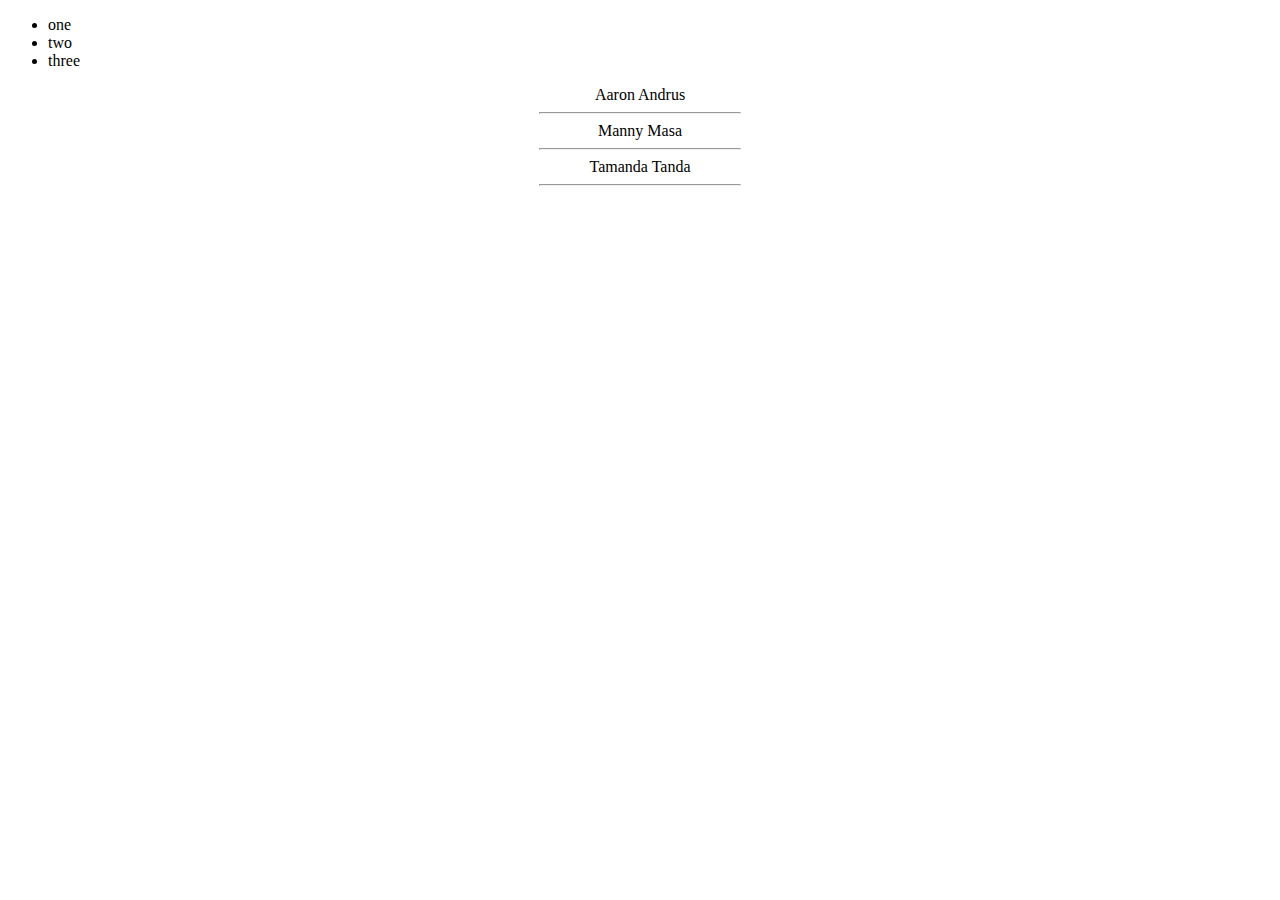
<file: ponder/arrays.html>
<!DOCTYPE html>
<html lang="en">
<head>
    <meta charset="UTF-8">
    <meta name="viewport" content="width=device-width, initial-scale=1.0">
    <title>Arrays Methods</title>
    <meta name="Shelby" content="creator name">
    <meta name="description" content="array methods">
    <script src="arrays.js" defer></script>
    <style>
        .format {
            text-align: center;
        }
        hr {
            width:200px;
        }
    </style>
</head>
<body>
    <ul id="myList"></ul>
    <div id="studentContainer"></div>
</body>
</html>
</file>
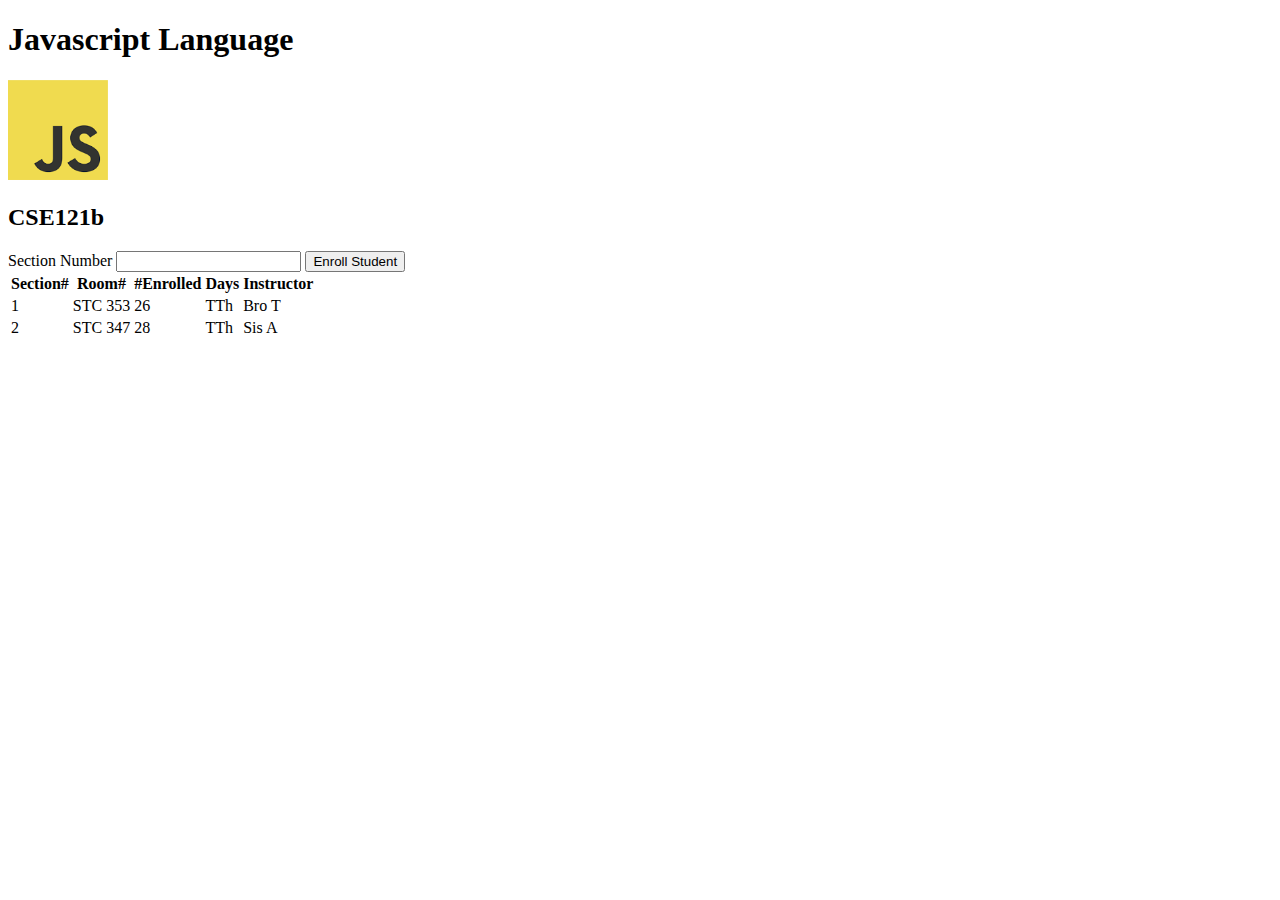
<file: ponder/courses.html>
<!DOCTYPE html>
<html lang="en">
<head>
    <meta charset="UTF-8">
    <meta name="viewport" content="width=device-width, initial-scale=1.0">
    <title>JS Objects</title>
    <script defer src="courses.js"></script>
</head>
<body>
    <h1 id="courseName"></h1>
    <img>
    <h2 id="courseCode"></h2>
    <label for="sectionNumber">Section Number</label>
    <input id="sectionNumber" />
    <button id="enrollStudent">Enroll Student</button>
    <table>
    <thead>
        <tr>
        <th>Section#</th>
        <th>Room#</th>
        <th>#Enrolled</th>
        <th>Days</th>
        <th>Instructor</th>
        </tr>
    </thead>
    <tbody id="sections"></tbody>
    </table>   
</body>
</html>
</file>
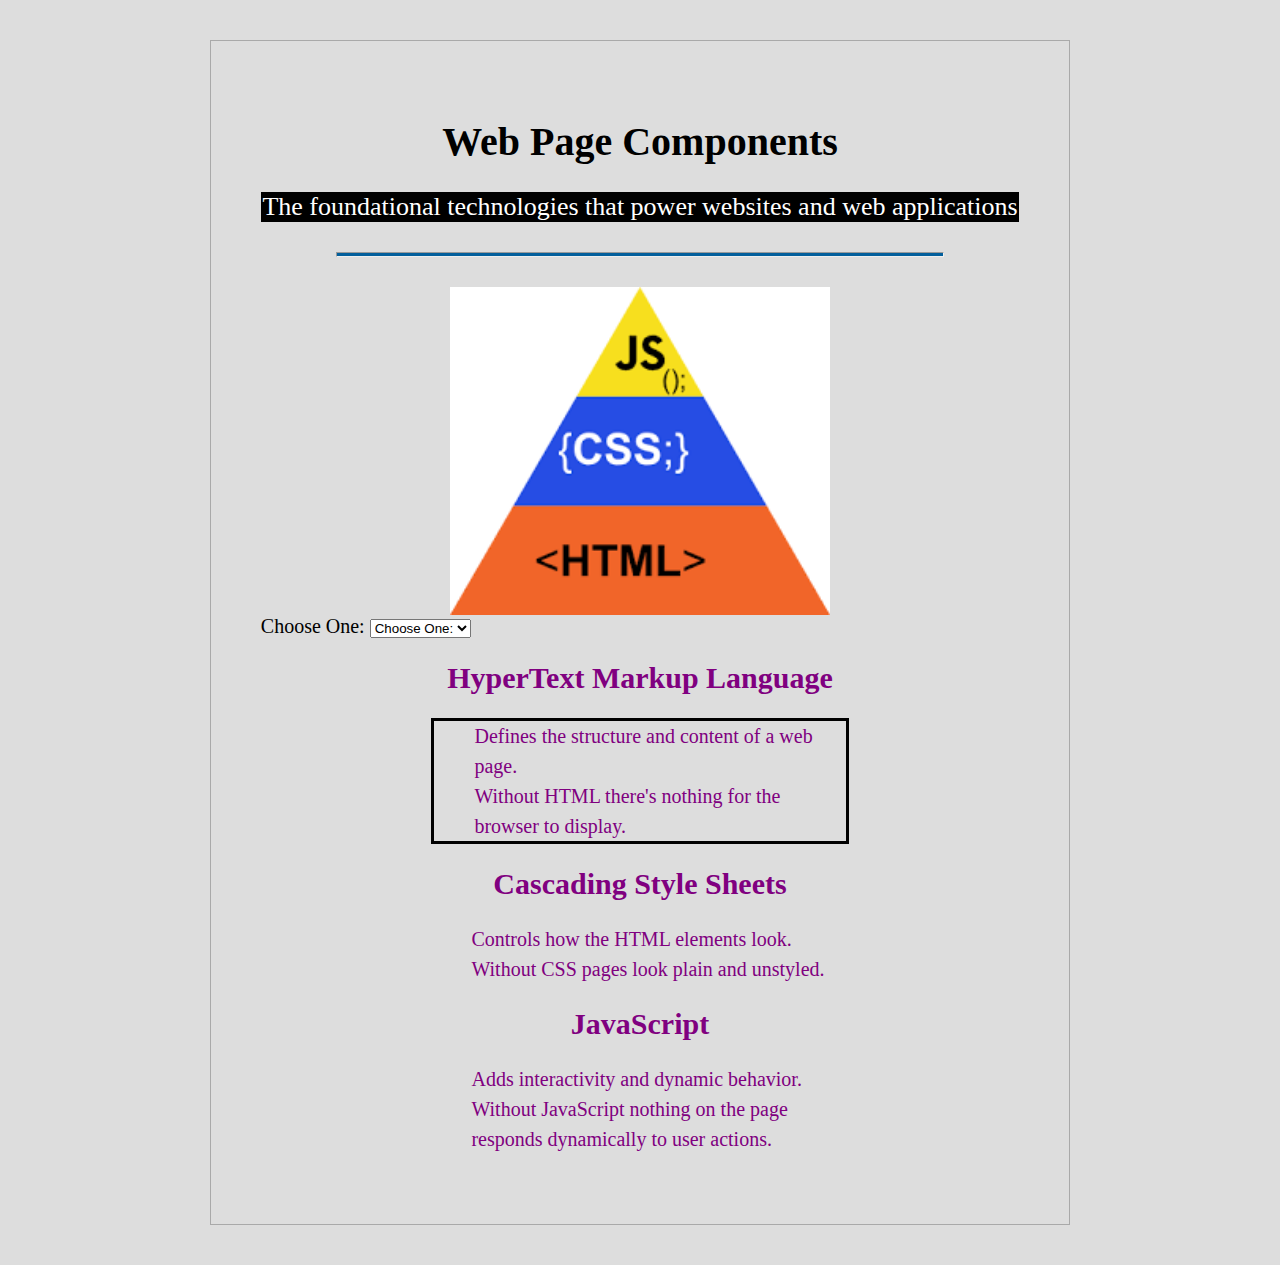
<file: ponder/dom.html>
<!DOCTYPE html>
<html lang="en">
<head>
    <meta charset="UTF-8">
    <meta name="viewport" content="width=device-width, initial-scale=1.0">
    <title>DOM basics</title>
    <link href="dom.css" rel="stylesheet">
    <script src="dom.js" defer></script>
</head>
<body>

<div id="content">
    <h1>HTML, CSS, and JS</h1>
    
    <p>The foundational technologies that power websites and web applications</p>
    <hr>
    <img src="https://wddbyui.github.io/wdd131/images/trifecta.png" alt="JS, CSS, and HTML logos">
    

    <label for="webdevlist">Choose One:</label>
    <select name="code" id="webdevlist">
        <option>Choose One:</option>
        <option value="html">HTML</option>
        <option value="css">CSS</option>
        <option value="js">JavaScript</option>
    </select>                   
            

    <div id="topics">
        <h2 id="textred">HyperText Markup Language</h2>
        <ul class="list">
            <li>Defines the structure and content of a web page.</li>
            <li>Without HTML there's nothing for the browser to display.</li>
        </ul>
        <h2>Cascading Style Sheets</h2>
        <ul class="list">
            <li>Controls how the HTML elements look.</li>
            <li>Without CSS pages look plain and unstyled.</li>
        </ul>
        <h2>JavaScript</h2>
        <ul class="list">
            <li>Adds interactivity and dynamic behavior.</li>
            <li>Without JavaScript nothing on the page responds dynamically to user actions.</li>
        </ul>
    </div>
</div>
                
                
             
</body>
</html>
</file>
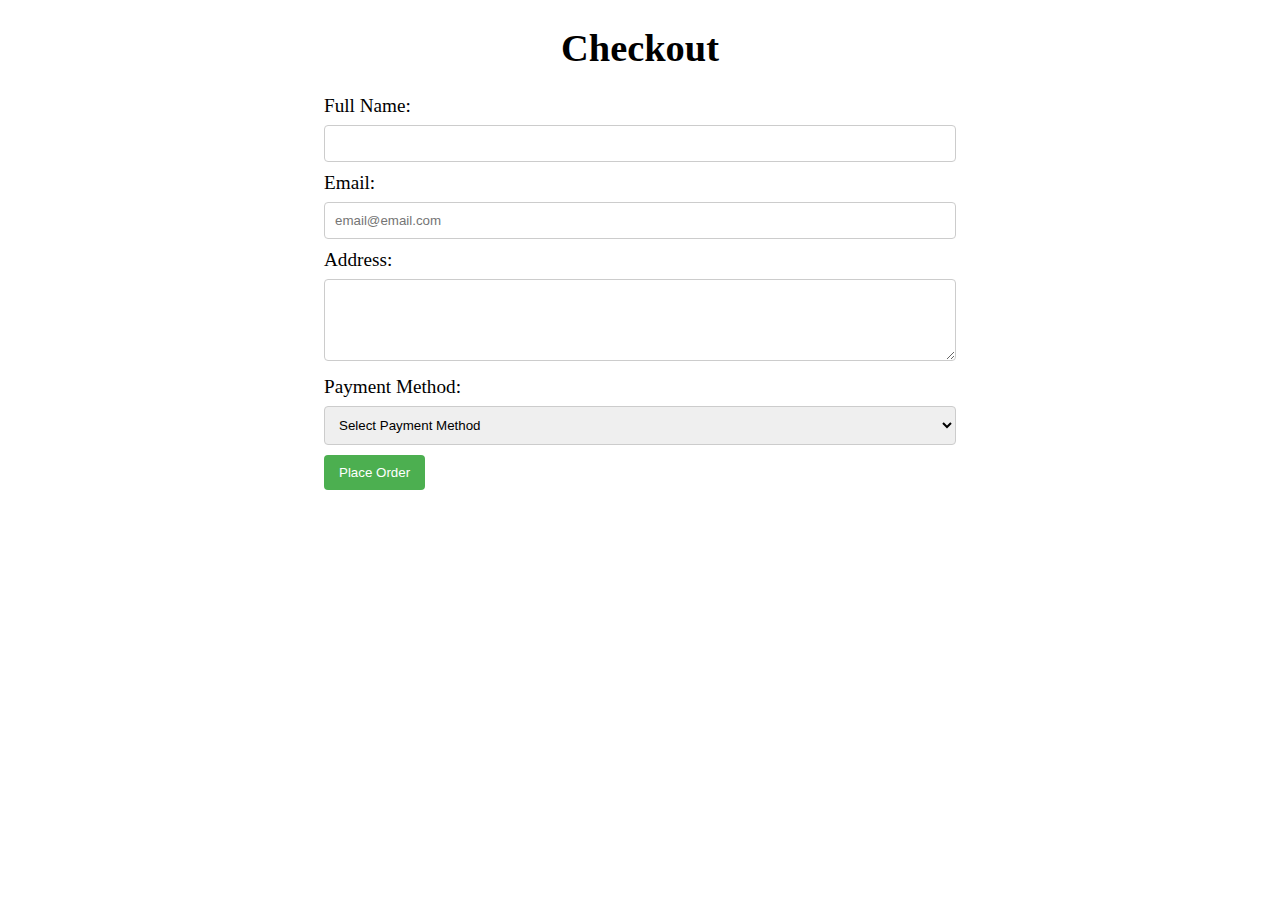
<file: ponder/form.html>
<!DOCTYPE html>
<html lang="en">
  <head>
    <meta charset="UTF-8" />
    <meta name="viewport" content="width=device-width, initial-scale=1.0" />
    <title>Checkout Form</title>
    <link rel="icon" href="images/favicon.ico">
    <link rel="stylesheet" href="form.css"/>
    <script src="form.js" defer></script>
  </head>
  <body>
    <header><h1>Checkout</h1></header>
    <main>
      <section class="errors"></section>
      <form id="checkoutForm" action="#" method="get">
        <label for="fullName">Full Name:</label>
        <input type="text" id="fullName" name="fullName" required>
        <label for="email">Email:</label>
        <input type="email" id="email" name="email" placeholder="email@email.com" required>
        <label for="address">Address:</label>
        <textarea id="address" name="address" rows="4" required></textarea>
        <label for="paymentMethod">Payment Method:</label>
        <select id="paymentMethod" name="paymentMethod" required aria-expanded="false" aria-controls="creditCardnumberContainer paypalUsernameContainer">
            <option value="">Select Payment Method</option>
            <option value="creditCard">Credit Card</option>
            <option value="paypal">PayPal</option>
        </select>

        <!-- Container for credit card details -->
        <p id="creditCardNumberContainer" class="hide" role="region" aria-labelledby="creditCardLabel">
            <label id="creditCardLabel" for="creditCardNumber">Credit Card Number:</label>
            <input
            type="text"
            id="creditCardNumber"
            name="creditCardNumber"
            pattern="[0-9]{16}"
            placeholder="Enter 16 digits"
            required
            />
            <label for="expirationDate">Expiration</label>
            <input 
            type="text" 
            id="month" 
            name="expMonth" 
            placeholder="MM" 
            aria-labelledby="expirationDate">
            <input 
            type="text" 
            id="year" 
            name="expYear" 
            placeholder="YY" 
            aria-labelledby="expirationDate">
        </p>
      
        <!-- Container for PayPal details -->
        <p id="paypalUsernameContainer" class="hide" role="region" aria-labelledby="paypalLabel">
            <label id="paypalLabel" for="paypalUsername">PayPal Username:</label>
            <input
            type="text"
            id="paypalUsername"
            name="paypalUsername"
            placeholder="Enter PayPal username"
            required
            />
        </p>

        <button type="submit">Place Order</button>
      </form>
    </main>
  </body>
</html>
</file>
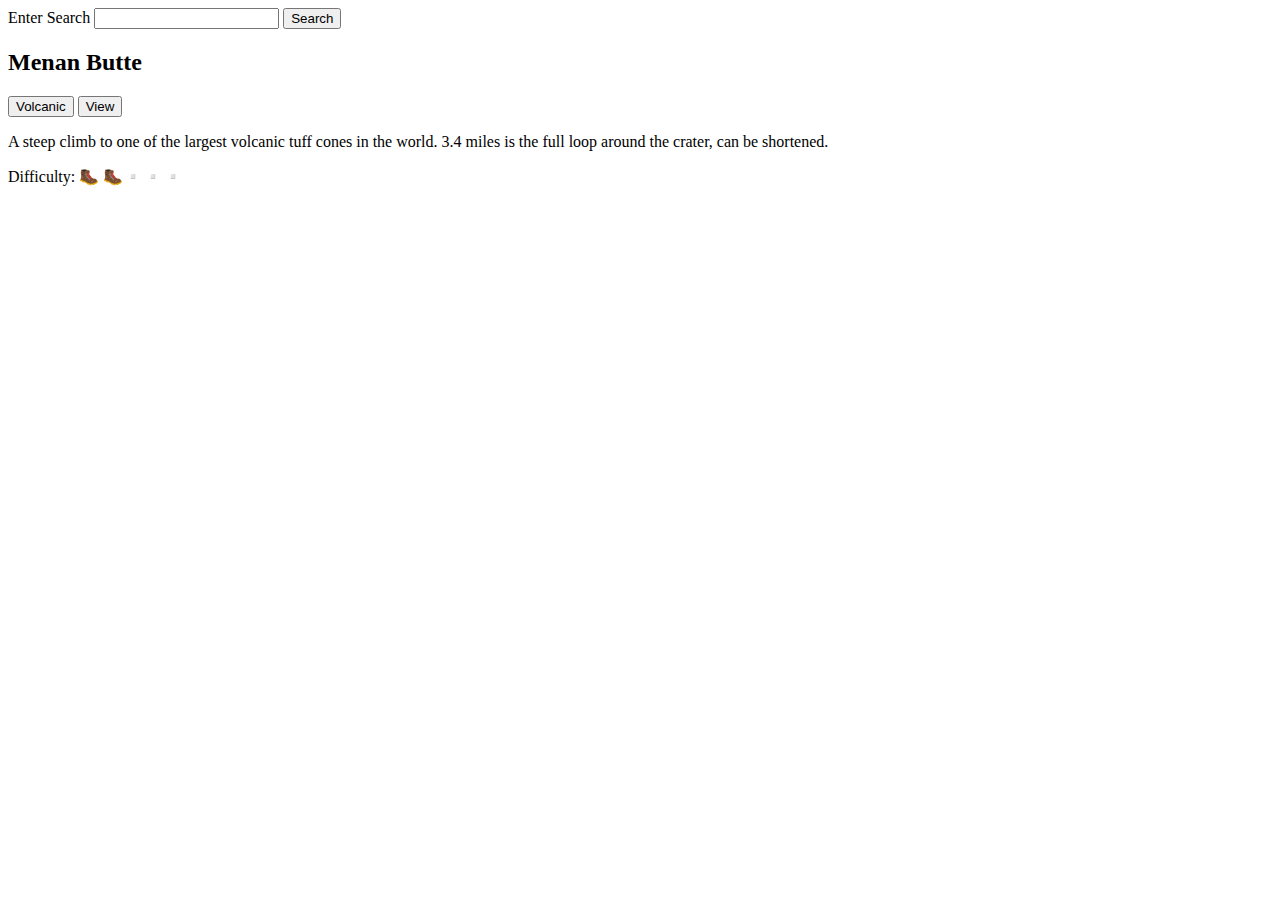
<file: ponder/hikes.html>
<!DOCTYPE html>
<html lang="en">
<head>
    <meta charset="UTF-8">
    <meta name="viewport" content="width=device-width, initial-scale=1.0">
    <title>Sorting Activities</title>
    <script defer src="hikes.js"></script>    
</head>
  <body>
    <label for="search">Enter Search</label>
    <input id="search" type="text">
    <button>Search</button>
    <div id="hike-container">
      
    </div>
  </body>
</html>
</file>
<file: charactercard/styles.css>
body {
    font-family: Palatino Linotype, sans-serif;
    background: #f0f4f8;
  }

.card {
    background: #313131;
    border-radius: 15px;
    box-shadow: 0 8px 16px rgba(0,0,0,0.9);
    width: 400px; 
    margin: 100px auto;
  }

.image{
    width: 400px;
    border-radius: 15px 15px 0 0;
    }

.name {
    font-size: 1.5em;
    font-weight: bold;
    margin: -4px 0 20px 0;
    color: white;
    padding: 15px 0 15px 35px;
    background-color: #5d747b;
  }

.stats {
    margin: 10px 15px 7px 35px;
    text-align: left;
  }

.stats p {
    margin: 5px 0;
    color: #f0f4f8;
  }

.buttons {
    text-align: center;
  }

button {
    padding: 8px 12px;
    margin: 20px;
    border: none;
    border-radius: 8px;
    background-color: #5d747b;
    color: white;
    font-weight: bold;
    cursor: pointer;
    transition: background-color 0.5s ease;
  }

button:hover {
    background-color: #58605a;
  }
</file>
<file: coolpics/styles.css>
* {
    font-family: Arial, Helvetica, sans-serif;
    font-size: larger;
}
header,
footer {
  margin: 0;
  padding: 0;
  background-color: dodgerblue;
  color: white;
  text-align: center;
  overflow: hidden;
}
/*header*/
.menu-btn {
    padding: 10px;
    border: none;
    background-color: transparent;
    color: white;
    font-size: 35px;
}
.menu-btn:hover {
    color: #616061;
}
nav a {
    color: white;
    display:block;
    font-size: 30px;
    padding: 10px;
}
.hide {
    display: none;
}

nav a:hover {
    text-decoration: none;
    color: #616061;
}
#cool {
    font-size: 70px;
    padding: 15px;
    text-align: center;
}

/*main*/
body {
    background-color: lightgray;
}
main {
    display: grid;
    grid-template-columns: 1fr;
    margin: 0 auto;
    text-align: center;
}
img {
    width: 300px;
    height: 300px;
    object-fit: cover;
    border: 5px solid white;
    box-shadow: 4px 4px 10px 0 rgb(0, 0, 0); 
}

/*footer*/
footer {
    padding: 25px;
    margin-top: 75px;

}
/*X button for looking at image */
dialog img {
    width: 80%;
    height: auto;
    display: block;
    margin: 20vh auto;
    border: none;
    object-fit: contain;
    max-width: 1250px;
}
dialog {
    width: 100%;
    height: 100%;
    background-color: rgba(0,0,0,.75);
}
.close-viewer {
    position: absolute;
    top: 18vh;
    right: 8vh;
    padding: 3px 6px;
    font-size: 1.5em;
}
main.gallery {
    display: grid;
    grid-template-columns: 1fr;
    gap: 20px;
    justify-items: center;
    padding: 1rem;
}
#header_work {
    grid-column: 1 / -1;
    place-content: center;
    font-size: 40px;
}


@media screen and (min-width: 700px) {
    main {
        grid-template-columns: 1fr 1fr;
    }
    .hide {
        display: none;
    }
    main.gallery {
        grid-template-columns: 1fr 1fr;
    }
}


@media screen and (min-width: 1000px) {
    main {
        grid-template-columns: 1fr 1fr 1fr;
        max-width: 1100px;
    }
    .menu-btn {
        display: none;
    }
    .hide {
        display: block;
    }
    nav a {
        display: inline-block;
        color: white;
        font-size: 30px;
        padding-left: 40px;
        margin-bottom: 20px;
    }
    main.gallery {
        grid-template-columns: 1fr 1fr 1fr;
        max-width: 1100px;
    }

}
</file>
<file: mission/style.css>
h1, h2, p, li {
    font-family: Cambria, Cochin, Georgia, Times, 'Times New Roman', serif;
}
h1 {
    text-align: center;
    font-size: 50px;
    padding-top: 70px;
}
h2 {
   text-align: center;
    color: #035f9c;

}
hr {
    text-align: center;
    max-width: 60%;
    color: darkgrey;

}
p {
    text-align: left;
    font-size: 25px;
    max-width: 740px;
    margin: auto;
    padding-top: 50px;
    padding-bottom: 20px;
}
.italic {
    font-style: italic;
    padding-top: 20px;
}
li {
    font-size: 25px;
    text-align: left;
    max-width: 740px;
    margin: auto;
    list-style-type: none;
    padding: 20px;
    padding-left: 80px;
}

img {
    padding-top: 30px;
    width: 25%;
    display: block;
    margin: 50px auto;
}
</file>
<file: creditcard/card.css>
#credit-card {
    display: grid;
    grid-template-columns: 1fr 2fr 1fr;     /* your original columns */
    grid-template-rows: 1fr 2fr 1fr 1fr;    /* your original rows */
    position: relative;                     /* important for overlap feel */
    width: 100%;
    max-width: 440px;                       /* prevent it from getting too wide */
    margin: 2rem auto;                      /* center on page */
    aspect-ratio: 1.6;                      /* optional: keep card-like proportion */
}
.errors {
    white-space: pre-line; /*needed for 2 errors to be on separate lines*/
    color: red;
}

.front,
.back {
    background-color: rgb(170, 170, 170);
    border-radius: .5rem;
    width: 500px;
    height: 325px;
    box-shadow: 5px 5px 10px rgba(0, 0, 0, 0.5); 
}
/*add grid to both front and back*/
.front {
    display: grid;
    grid-template-columns: 2fr 1fr;
    grid-template-rows: 1fr 1fr 1fr;
    grid-column: 1 / 3;
    grid-row:    1 / 3;
    z-index: 2;                             /* front on top */
    background-color: rgb(170, 170, 170);
    border-radius: 0.5rem;
    box-shadow: 5px 5px 10px rgba(0,0,0,0.5);
    padding: 10px 10px;
    /* Remove fixed width/height – let grid size it */
}
#creditCardNumberContainer {
    grid-column: 1/2;
    grid-row: 2/3;
}
.date-input {
    display: inline;
}
.back {
    display: grid;
    grid-template-columns: 2fr 1fr;
    grid-template-rows: 2fr 1fr 2fr;
    grid-column: 2 / 4;
    grid-row:    2 / 4;
    z-index: 1;                             /* back underneath */
    background-color: rgb(170, 170, 170);
    border-radius: 0.5rem;
    box-shadow: 5px 5px 10px rgba(0,0,0,0.5);
    /* Remove fixed width/height */
}
.stripe {
    position: absolute;
    top: 40%;
    left: 0;
    right: 0;
    height: 50px;
    width: 668px;
    background-color: black;
}

.total-cost {
    grid-row: 1/2;
    grid-column: 1/2;
}
.logo {
    text-align: right;
    padding-right: 10px;
    font-size: 2em;
    grid-column: 2/3;
    grid-row: 1/2;
}

.name-input {
    grid-row: 3/4;
    grid-column: 1/2;
}
.date-input {
    grid-row: 3/4;
    grid-column: 2/3;
}
button {
    grid-column: 3/4;
    grid-row: 4/5;
    border-radius: .5rem;
    background-color: white;
    color: black;
    padding: 10px 15px;
    cursor: pointer;
}
.CVC-group {
    grid-column: 2/3;
    grid-row: 3/4;
    place-items: center;
    text-align: center;
}
label {
    display: block;
}
</file>
<file: personal-folder/pokemon.css>
@import url('https://fonts.googleapis.com/css2?family=Lato:wght@300;400;700&family=Piedra&display=swap');
  /* change the values below to your colors from your palette
  --primary-color: #142FBC;
  --secondary-color: #FFFFFF;
  --accent1-color: #EBCC6F;
  --accent2-color: #58DBCA;

 change the values below to your chosen font(s) 
  --heading-font: "Piedra", Arial, Helvetica, sans-serif;
  --paragraph-font: "Lato", Helvetica, sans-serif;
 */

 h1, h2, h3 {
  font-family: "Piedra", Arial, Helvetica, sans-serif;
 }
 /*Header*/ 
 header {
  background-color: #58DBCA;
 }
#top-header {
  display: flex;
  flex: 0 4 auto;
}
.logo {
  width: 200px;
  border-radius: 70%;
  padding: 10px;
}
h1 {
  display: flex;
  size: 200px;
  color: #142FBC;
  justify-content: center;
  align-items: center;
  text-align: center;
}
nav {
  font-family: "Lato", Helvetica, sans-serif;
  text-align: center;
  background-color:#142FBC;
  padding-top: 10px;
  padding-bottom: 10px;
}
nav a {
  color: #EBCC6F;
  text-decoration: none;
  font-size: 2em;
  padding: 15px;
}
nav a:hover {
  color: #58DBCA;
}

 /*Main*/
main p{
  font-family: "Lato", Helvetica, sans-serif;
}
h2 {
  text-align: center;
  color: #142FBC;
  font-size: 3em;
}
p {
  color: #142FBC;
  font-size: 1.5em;
  width: 500px;
  margin-left: auto;
  margin-right: auto;
  text-align: center;
}
/*Home*/
.trainers {
  display: block;
}
.trainer-pic {
  display: block;

}
.trainers img {
  max-width: 500px;
  display: block;
  margin-left: auto;
  margin-right: auto;
  align-content: center;
  background-color: lightgray;
  border: solid 5px #EBCC6F;
  border-radius: 10%;
}
.pikachus img {
  display: block;
  margin-left: auto;
  margin-right: auto;
}
/*Starters*/
.buttons {
  display: grid;
  grid-template-columns: 1fr 1fr 1fr;
  max-width: 500px;
  margin-left: auto;
  margin-right: auto;
  margin-bottom: 50px;
}
.buttons button img {
  max-width: 50%;
}
#grass {
  background-color: transparent;
  border: transparent;
  border-radius: 100%;
}

#fire {
  background-color: transparent;
  border: transparent;
  border-radius: 100%;
}
#water {
  background-color: transparent;
  border: transparent;
  border-radius: 100%;
}
#grass:hover {
  background-color: #009400;
}
#fire:hover {
  background-color: #FF2A0A;
}
#water:hover {
  background-color: #007ED5;
}
.pokeball{
  display: grid;
  grid-template-columns: 1fr 400px 1fr;
  grid-template-rows: 2fr 80px 2fr;
  grid-gap: 15px
}
.pokeball img {
  background-color: darkgray;
  border-radius: 35%;
  grid-column: 2/3;
  grid-row: 1/2;
}
.pokeball h3 {
  font-size: 3em;
  text-align: center;
  grid-column: 2/3;
  grid-row: 2/3;
  padding-bottom: 10px;
}
.pokeball ul {
  font-size: 1.5em;
  word-spacing: 10px;
  grid-column: 2/3;
  grid-row: 3/4;
}
#basic-pokeball {
  display: block;
  margin-left: auto;
  margin-right: auto;
  background-color: darkgray;
  border-radius: 50%;
}
 /*Footer*/
 footer {
  background-color: #142FBC;
  padding: 25px 50px;
  margin-top: 80px;
 }
.footer-content {
  display: grid;
  grid-template-columns: 1fr 1fr 1fr;

}
footer p{
  color: #EBCC6F;
  grid-column: 1/2;
  max-width: fit-content;
}
.footer-nav {
  padding-top: 23px;
  grid-column: 2/3;
  word-spacing: 5px;
}
.footer-nav a{
  color: #EBCC6F;
  font-size: 1.5em;
  text-decoration: none;
}
.footer-nav a:hover {
  color: #58DBCA;
}
footer .social img {
  
    border-radius: 50%;
    grid-column: 3/4;
}

/*footer {
    background-color: #1D5A1D;
    padding: 25px 50px;
    margin-top: 200px;
    font-size: larger;
    display: flex;
    justify-content: space-around;
    align-items: center;
}
footer p {
    font-size: 1em;
    color: white;
}
footer p a:hover {
    text-decoration: underline;
    color: #D11616;
}
footer a {
    text-decoration: none;
    color: #F5D000;
}
*/

 @media screen and (min-width: 1000px) {
  /*Header*/
  h1{
    font-size: 3em;
    padding-left: 30px;
  }
  /*Home*/
.trainer-pic {
  display: flex;
  align-items: center;
  justify-content: center;
  margin-left: 25%;
  margin-right: 25%;
}
.trainer-pic img {
  box-sizing: border-box;
  width: 800px;
}
  /*Starters*/
 }
</file>
<file: personal-folder/styles.css>
/* if you are using any Google fonts change the font names below to your fonts. 
Any spaces in your font name should be replaced with a +. 
Fonts are separated by a | */

@import url('https://fonts.googleapis.com/css2?family=Lato:wght@300;400;700&family=Piedra&display=swap');
/*Got font to work on another website, unsure why it doesn't work here*/

:root {
  /* change the values below to your colors from your palette */
  --primary-color: #142FBC;
  --secondary-color: #FFFFFF;
  --accent1-color: #EBCC6F;
  --accent2-color: #58DBCA;

  /* change the values below to your chosen font(s) */
  --heading-font: "Piedra", Arial, Helvetica, sans-serif;
  --paragraph-font: "Lato", Helvetica, sans-serif;

  /* these colors below should be chosen from among your palette colors above */
  --headline-color-on-white: var(
    --primary-color
  ); /* headlines on a white background */
  --headline-color-on-color: white; /* headlines on a colored background */
  --paragraph-color-on-white: var(
    --primary-color
  ); /* paragraph text on a white background */
  --paragraph-color-on-color: white; /* paragraph text on a colored background */
  --paragraph-background-color: var(--primary-color);
  --nav-link-color: var(--primary-color);
  --nav-background-color: var(--secondary-color);
  --nav-hover-link-color: white;
  --nav-hover-background-color: var(--primary-color);
}

/*  Look around below...but DON'T CHANGE ANYTHING! */

body {
  max-width: 1200px;
  margin: 0 auto;
  padding: 4em;
  font-size: 18px;
}
img {
  display: block;
  margin: 0 auto;
}
h1,
h2,
h3,
h4,
h5,
h6 {
  font-family: var(--heading-font); 
  color: var(--headline-color-on-white);
}
h2 {
  text-align: center;
}
hr {
  height: 3px;
  margin: 35px 0;
  background: var(--accent1-color);
}
header {
  padding: 1em;
  text-align: center;
  color: var(--paragraph-color-on-color);
  background-color: var(--paragraph-background-color);
}
header > h1,
header > h2 {
  color: var(--headline-color-on-color);
}

p {
  font-family: var(--paragraph-font);
  color: var(--paragraph-color);
  padding: 1em;
}
.colors {
  width: 100%;
  min-width: 350px;
  margin: 30px auto;
  text-align: center;
}
.colors th {
  background-color: #999;
}
.colors td {
  width: 25%;
  height: 3em;
}

.primary {
  background-color: var(--primary-color);
}
.secondary {
  background-color: var(--secondary-color);
}
.accent1 {
  background-color: var(--accent1-color);
}
.accent2 {
  background-color: var(--accent2-color);
}

p.colored {
  background-color: var(--paragraph-background-color);
  color: var(--paragraph-color-on-color);
}

nav {
  background-color: var(--nav-background-color);
  line-height: 3em;
  text-align: center;
  font-size: 1.2em;
}
nav {
  list-style-type: none;
  display: flex;
}
nav a {
  padding: 1em;
  min-width: 120px;
  text-decoration: none;
  padding: 10px;
}
nav a:link,
nav a:visited {
  color: var(--nav-link-color);
}
nav a:hover {
  color: var(--nav-hover-link-color);
  background-color: var(--nav-hover-background-color);
}

.sitemap {
  display: grid;
  justify-content: center;

  grid-template-columns: repeat(6, 15%);
  grid-template-rows: 3em 1.5em 1.5em 3em;
  grid-template-areas:
    ". . home home . ."
    ". . . top . ."
    ". left left right right ."
    "page2 page2 . . page3 page3";
}
.sitemap > div {
  text-align: center;
}
.sm-home {
  grid-area: home;
  background-color: #ccc;
  line-height: 3em;
}
.sm-page2 {
  grid-area: page2;
  background-color: #ccc;
  line-height: 3em;
}
.sm-page3 {
  grid-area: page3;
  background-color: #ccc;
  line-height: 3em;
}

.top {
  grid-area: top;
  border-left: 1px solid;
}

.left {
  grid-area: left;
  border-top: 1px solid;
  border-left: 1px solid;
}

.right {
  grid-area: right;
  border-top: 1px solid;
  border-right: 1px solid;
}
</file>
<file: ponder/dom.css>
body {
    background-color: #ddd;
    font-size: 20px;
}
#content {
    max-width: 60%;
    margin: 40px auto;
    border: 1px solid darkgrey;
    padding: 50px;
}
p {
    color: #035f9c;
    font-size: 1.3em;
}
hr {
    height: 3px;
    background-color: #035f9c;
    margin: 30px auto;
    width: 80%;
}
h1, h2, p {
    text-align: center;
}
img {
    display: block;
    margin: 0 auto;
    width: 50%;
}
#topics {
    width: 55%;
    margin: 0 auto;
    line-height: 1.5em;
}
.list {
    list-style-type: none;
}
.background {
    background-color: #000;
    color:white;
}
</file>
<file: ponder/form.css>
/* form-demo.css */
body {
  font-size: 1.2em;
}
form {
  width: 50%;
  margin: 0 auto;
}
h1, h2 {
  text-align: center;
}
label {
    display: block;
    margin-bottom: 8px;
  }
  
  input,
  select,
  textarea {
    width: 100%;
    padding: 10px;
    margin-bottom: 10px;
    box-sizing: border-box;
    border: 1px solid #ccc; /* Add a border to make it visually consistent */
    border-radius: 4px;
  }
  button {
    background-color: #4caf50;
    color: white;
    padding: 10px 15px;
    border: none;
    border-radius: 4px;
    cursor: pointer;
  }
  .errors {
    white-space: pre-line; /*needed for 2 errors to be on separate lines*/
    color: red;
  }
  .hide {
    display: none;
  }
</file>
